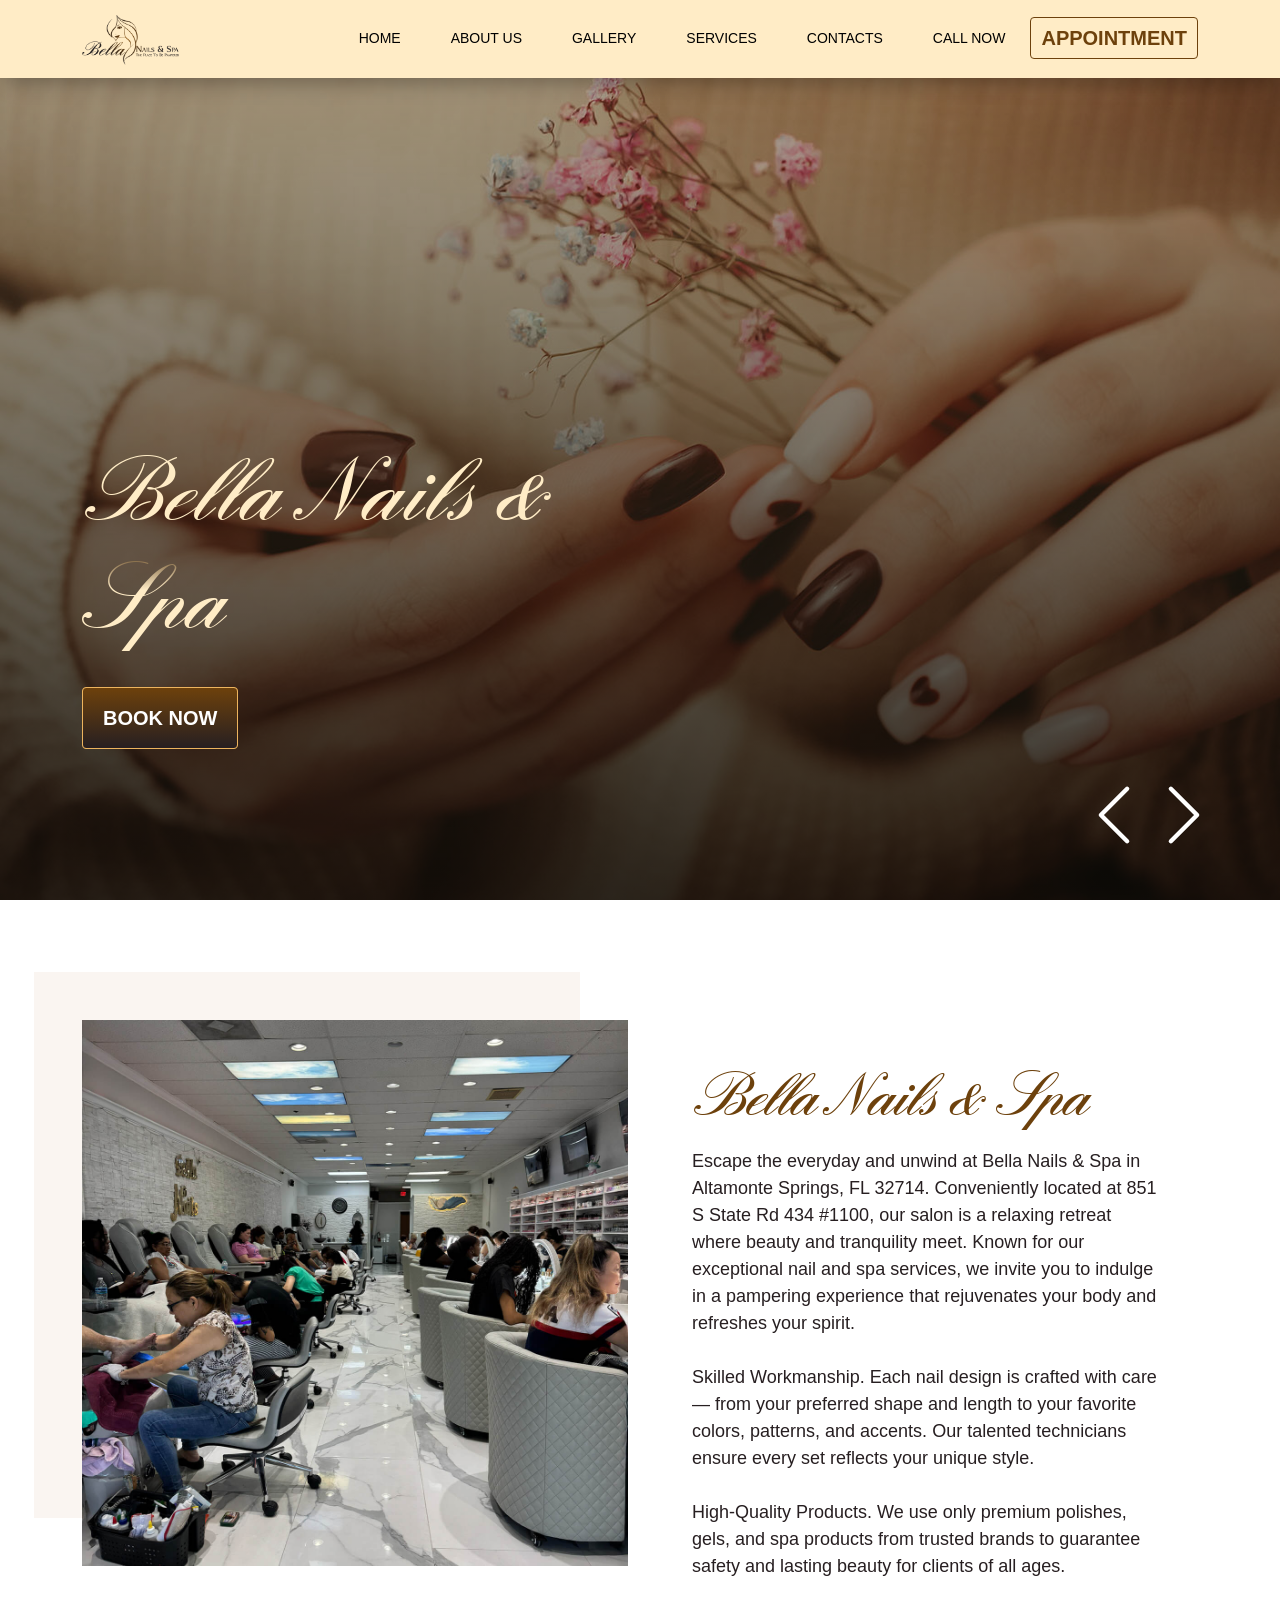
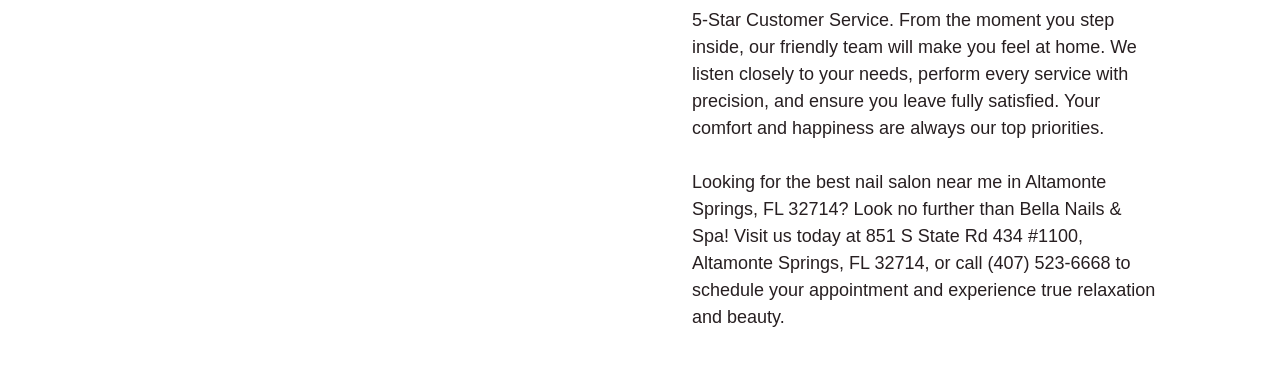
<file: index.html>
<html xmlns="http://www.w3.org/1999/xhtml" lang="en">

<head>
	<meta http-equiv="Content-Type" content="text/html; charset=utf-8" />
	<meta name="description" content="HTTrack is an easy-to-use website mirror utility. It allows you to download a World Wide website from the Internet to a local directory,building recursively all structures, getting html, images, and other files from the server to your computer. Links are rebuiltrelatively so that you can freely browse to the local site (works with any browser). You can mirror several sites together so that you can jump from one toanother. You can, also, update an existing mirror site, or resume an interrupted download. The robot is fully configurable, with an integrated help" />
	<meta name="keywords" content="httrack, HTTRACK, HTTrack, winhttrack, WINHTTRACK, WinHTTrack, offline browser, web mirror utility, aspirateur web, surf offline, web capture, www mirror utility, browse offline, local  site builder, website mirroring, aspirateur www, internet grabber, capture de site web, internet tool, hors connexion, unix, dos, windows 95, windows 98, solaris, ibm580, AIX 4.0, HTS, HTGet, web aspirator, web aspirateur, libre, GPL, GNU, free software" />
	<title>Local index - HTTrack Website Copier</title>
  <!-- Mirror and index made by HTTrack Website Copier/3.49-2 [XR&CO'2014] -->
	<style type="text/css">
	<!--

body {
	margin: 0;  padding: 0;  margin-bottom: 15px;  margin-top: 8px;
	background: #77b;
}
body, td {
	font: 14px "Trebuchet MS", Verdana, Arial, Helvetica, sans-serif;
	}

#subTitle {
	background: #000;  color: #fff;  padding: 4px;  font-weight: bold; 
	}

#siteNavigation a, #siteNavigation .current {
	font-weight: bold;  color: #448;
	}
#siteNavigation a:link    { text-decoration: none; }
#siteNavigation a:visited { text-decoration: none; }

#siteNavigation .current { background-color: #ccd; }

#siteNavigation a:hover   { text-decoration: none;  background-color: #fff;  color: #000; }
#siteNavigation a:active  { text-decoration: none;  background-color: #ccc; }


a:link    { text-decoration: underline;  color: #00f; }
a:visited { text-decoration: underline;  color: #000; }
a:hover   { text-decoration: underline;  color: #c00; }
a:active  { text-decoration: underline; }

#pageContent {
	clear: both;
	border-bottom: 6px solid #000;
	padding: 10px;  padding-top: 20px;
	line-height: 1.65em;
	background-image: url(backblue.gif);
	background-repeat: no-repeat;
	background-position: top right;
	}

#pageContent, #siteNavigation {
	background-color: #ccd;
	}


.imgLeft  { float: left;   margin-right: 10px;  margin-bottom: 10px; }
.imgRight { float: right;  margin-left: 10px;   margin-bottom: 10px; }

hr { height: 1px;  color: #000;  background-color: #000;  margin-bottom: 15px; }

h1 { margin: 0;  font-weight: bold;  font-size: 2em; }
h2 { margin: 0;  font-weight: bold;  font-size: 1.6em; }
h3 { margin: 0;  font-weight: bold;  font-size: 1.3em; }
h4 { margin: 0;  font-weight: bold;  font-size: 1.18em; }

.blak { background-color: #000; }
.hide { display: none; }
.tableWidth { min-width: 400px; }

.tblRegular       { border-collapse: collapse; }
.tblRegular td    { padding: 6px;  background-image: url(fade.gif);  border: 2px solid #99c; }
.tblHeaderColor, .tblHeaderColor td { background: #99c; }
.tblNoBorder td   { border: 0; }


// -->
</style>

</head>

<table width="76%" border="0" align="center" cellspacing="0" cellpadding="3" class="tableWidth">
	<tr>
	<td id="subTitle">HTTrack Website Copier - Open Source offline browser</td>
	</tr>
</table>
<table width="76%" border="0" align="center" cellspacing="0" cellpadding="0" class="tableWidth">
<tr class="blak">
<td>
	<table width="100%" border="0" align="center" cellspacing="1" cellpadding="0">
	<tr>
	<td colspan="6"> 
		<table width="100%" border="0" align="center" cellspacing="0" cellpadding="10">
		<tr> 
		<td id="pageContent"> 
<!-- ==================== End prologue ==================== -->

	<meta name="generator" content="HTTrack Website Copier/3.x">
	<TITLE>Local index - HTTrack</TITLE>
</HEAD>
<BODY>
<H1 ALIGN=Center>Index of locally available sites:</H1>
	<TABLE BORDER="0" WIDTH="100%" CELLSPACING="1" CELLPADDING="0">
		<TR>
			<TD BACKGROUND="fade.gif">
				&middot;
					<A HREF="bellanailsandspaaltamontesprings.com/index.html">
						Bella Nails & Spa | Top Nails Salon in Altamonte Springs, FL 32714
					</A>		
			</TD>
		</TR>
	</TABLE>
	<BR>
	<BR>
	<BR>
  	<H6 ALIGN="RIGHT">
	<I>Mirror and index made by HTTrack Website Copier [XR&amp;CO'2008]</I>
	</H6>
	<!-- Mirror and index made by HTTrack Website Copier/3.49-2 [XR&CO'2014] -->
	<!-- Thanks for using HTTrack Website Copier! -->
	<meta HTTP-EQUIV="Refresh" CONTENT="0; URL=bellanailsandspaaltamontesprings.com/index.html">


<!-- ==================== Start epilogue ==================== -->
		</td>
		</tr>
		</table>
	</td>
	</tr>
	</table>
</td>
</tr>
</table>

<table width="76%" border="0" align="center" valign="bottom" cellspacing="0" cellpadding="0">
	<tr>
	<td id="footer"><small>&copy; 2008 Xavier Roche & other contributors - Web Design: Leto Kauler.</small></td>
	</tr>
</table>

</body>

</html>
</file>
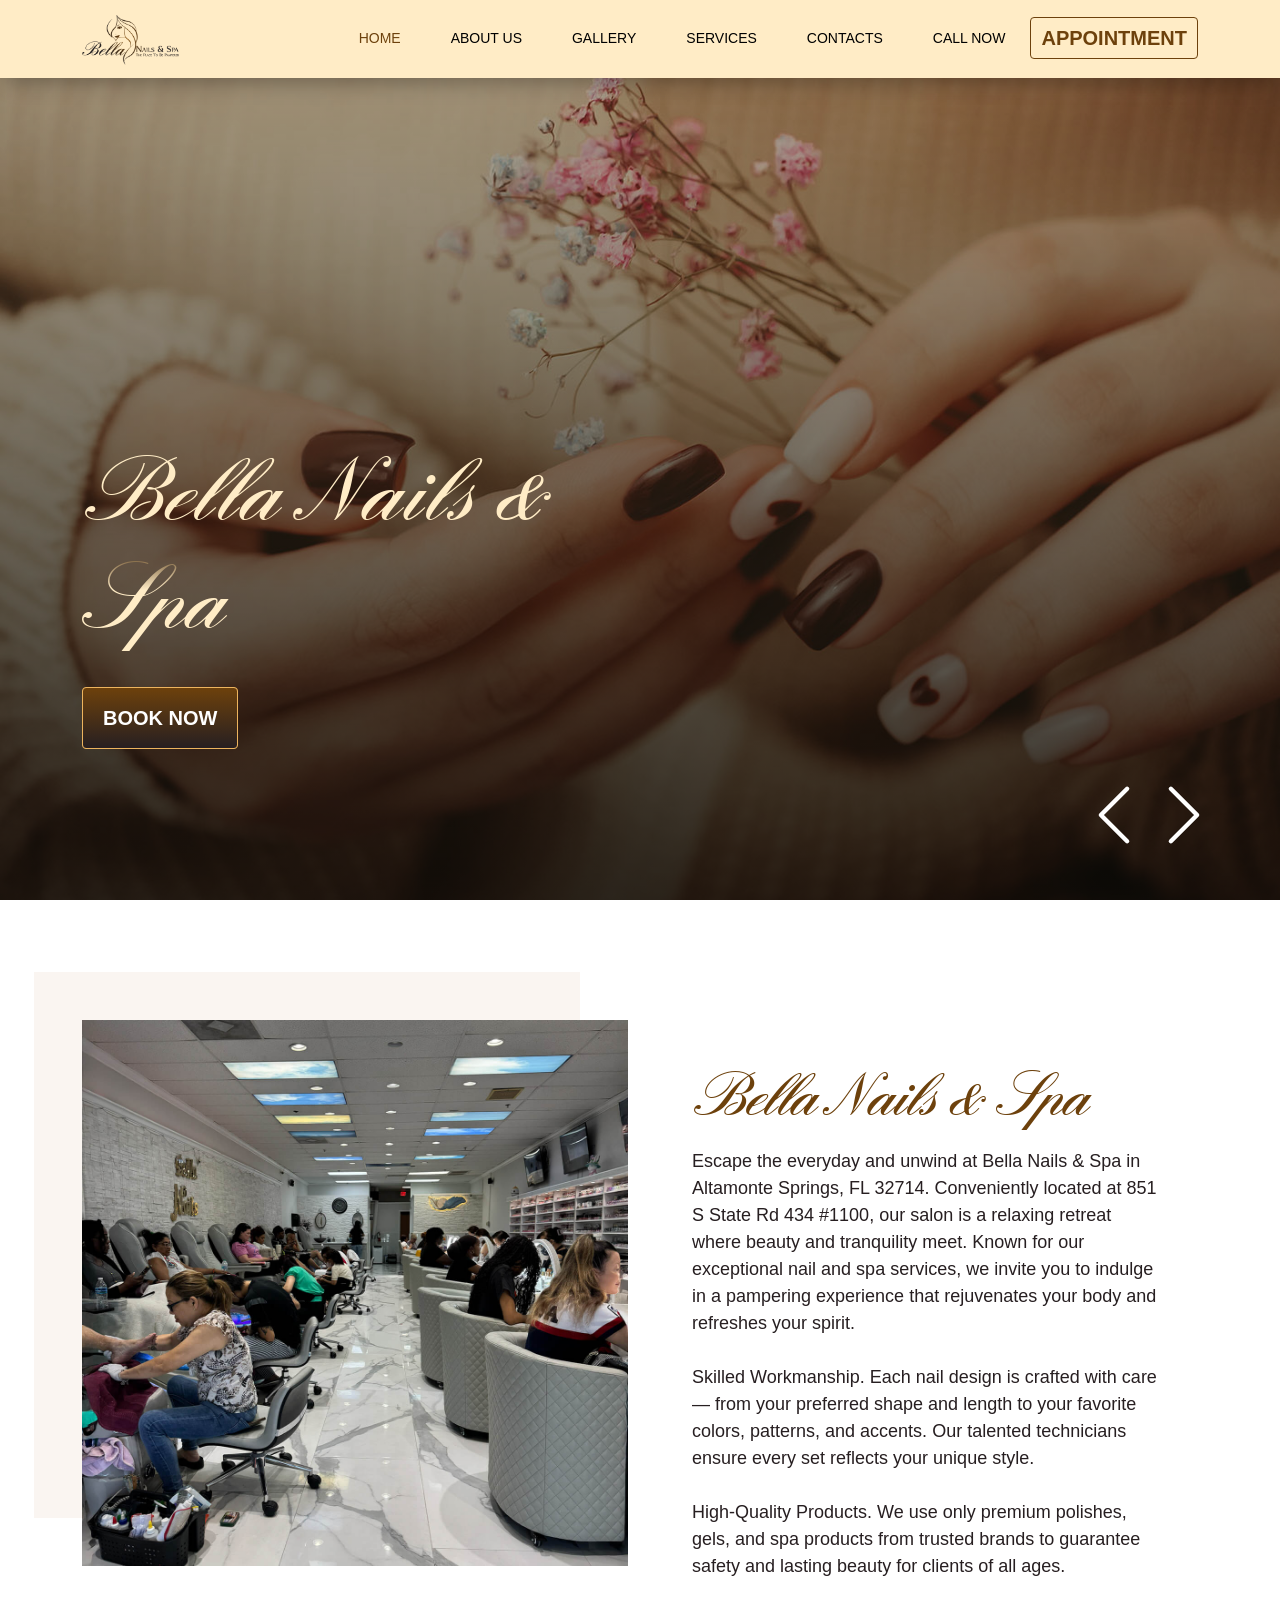
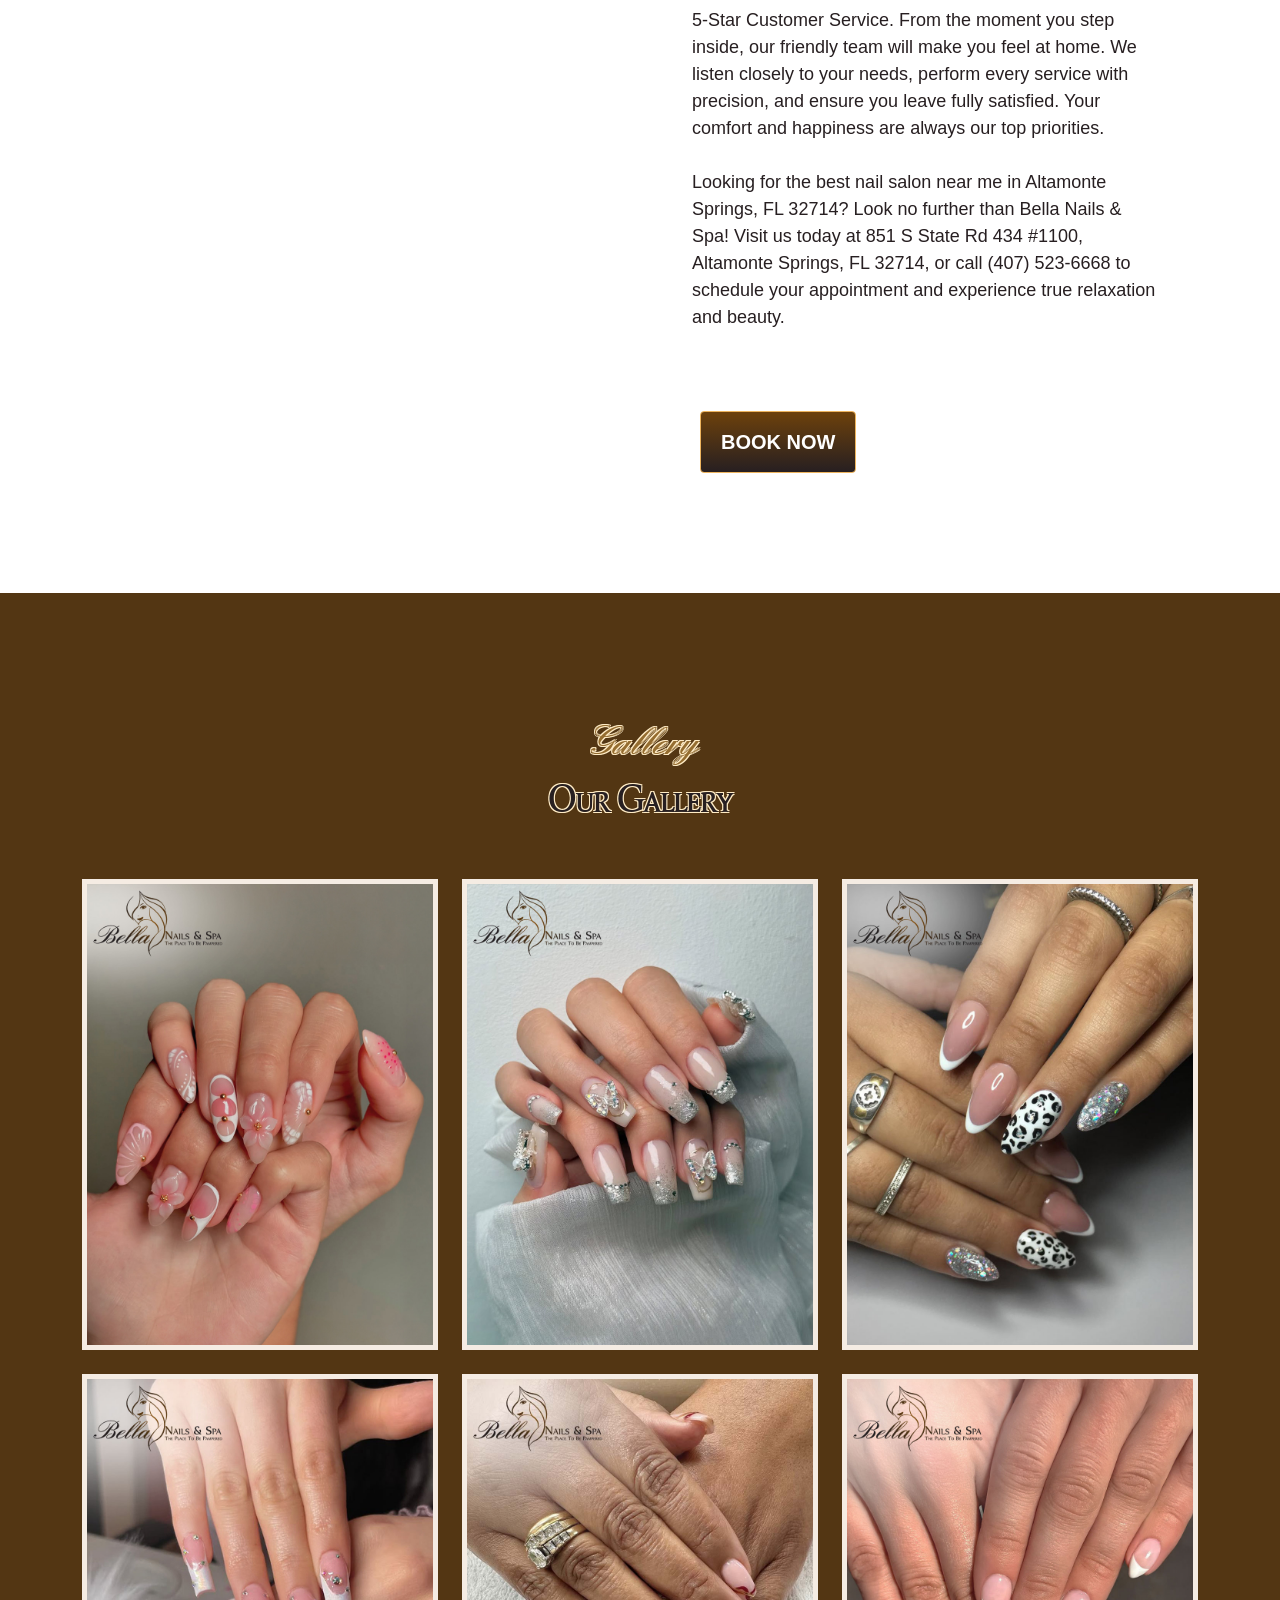
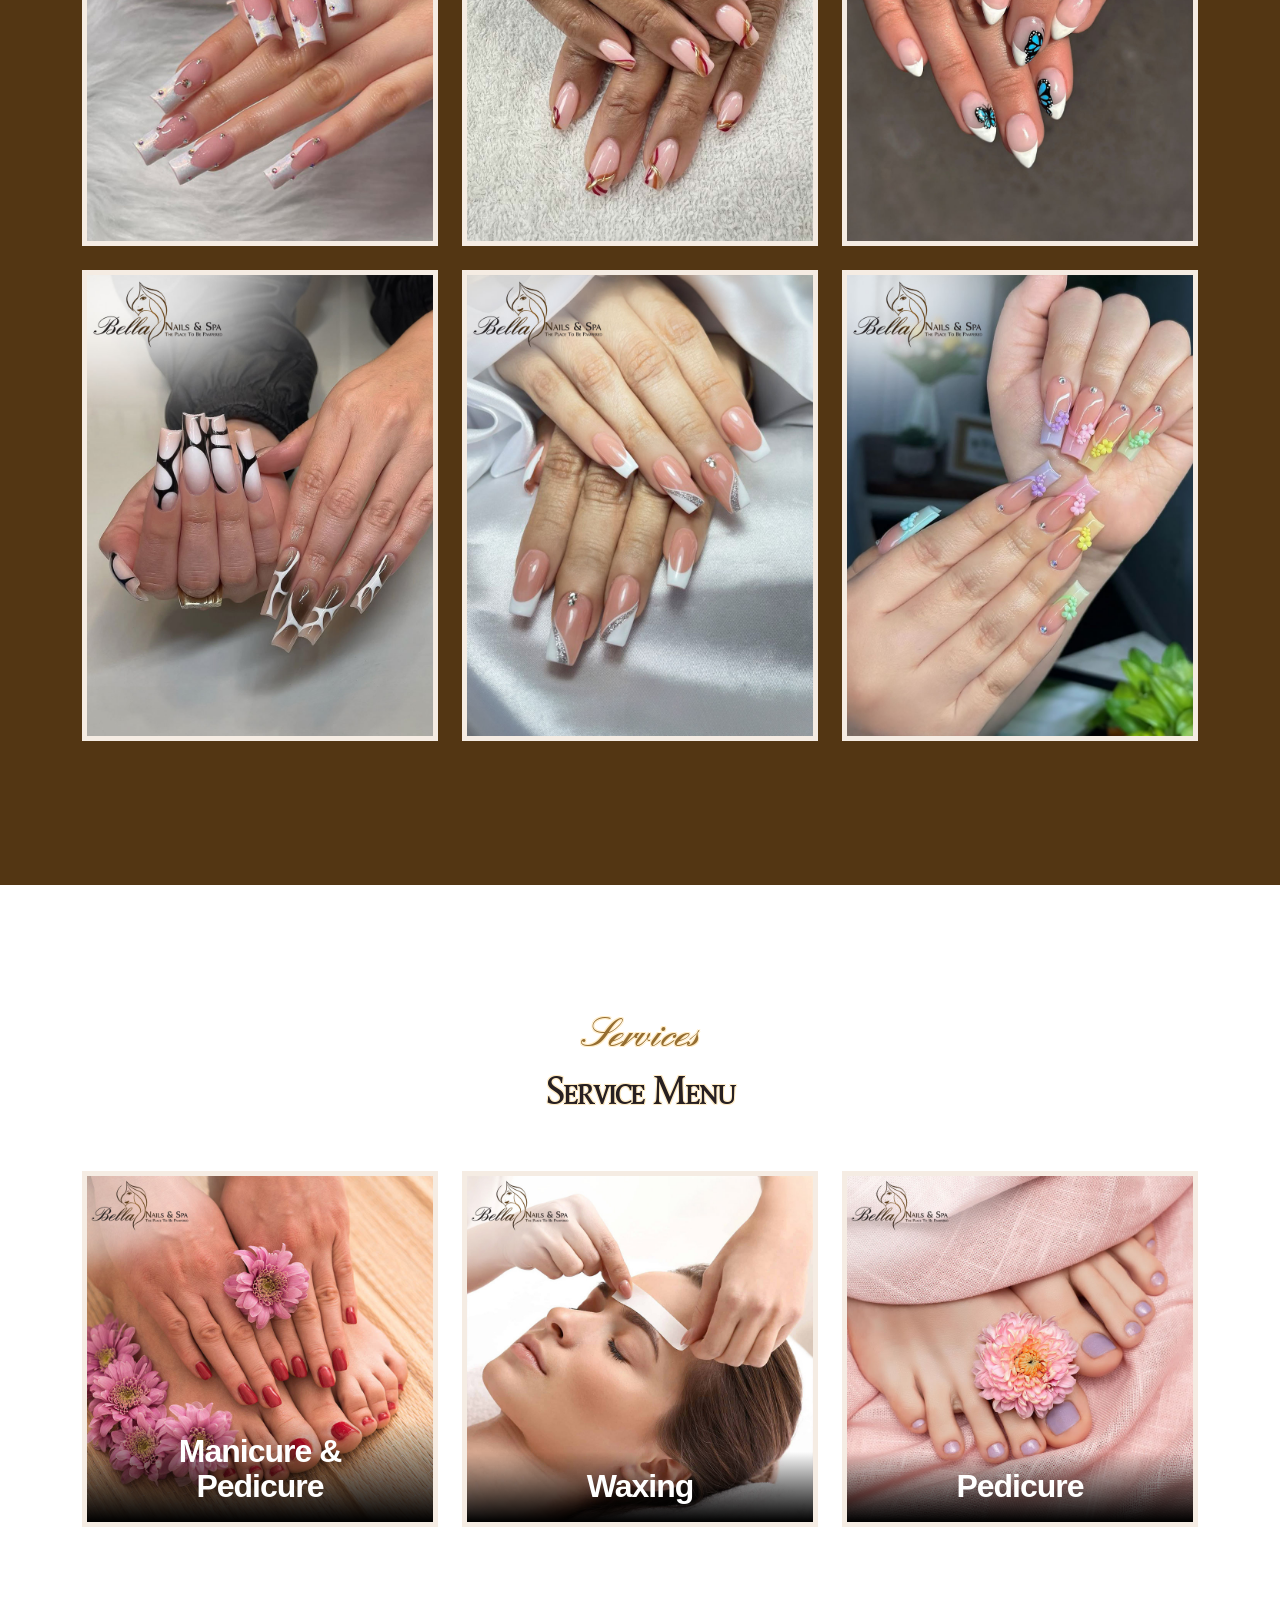
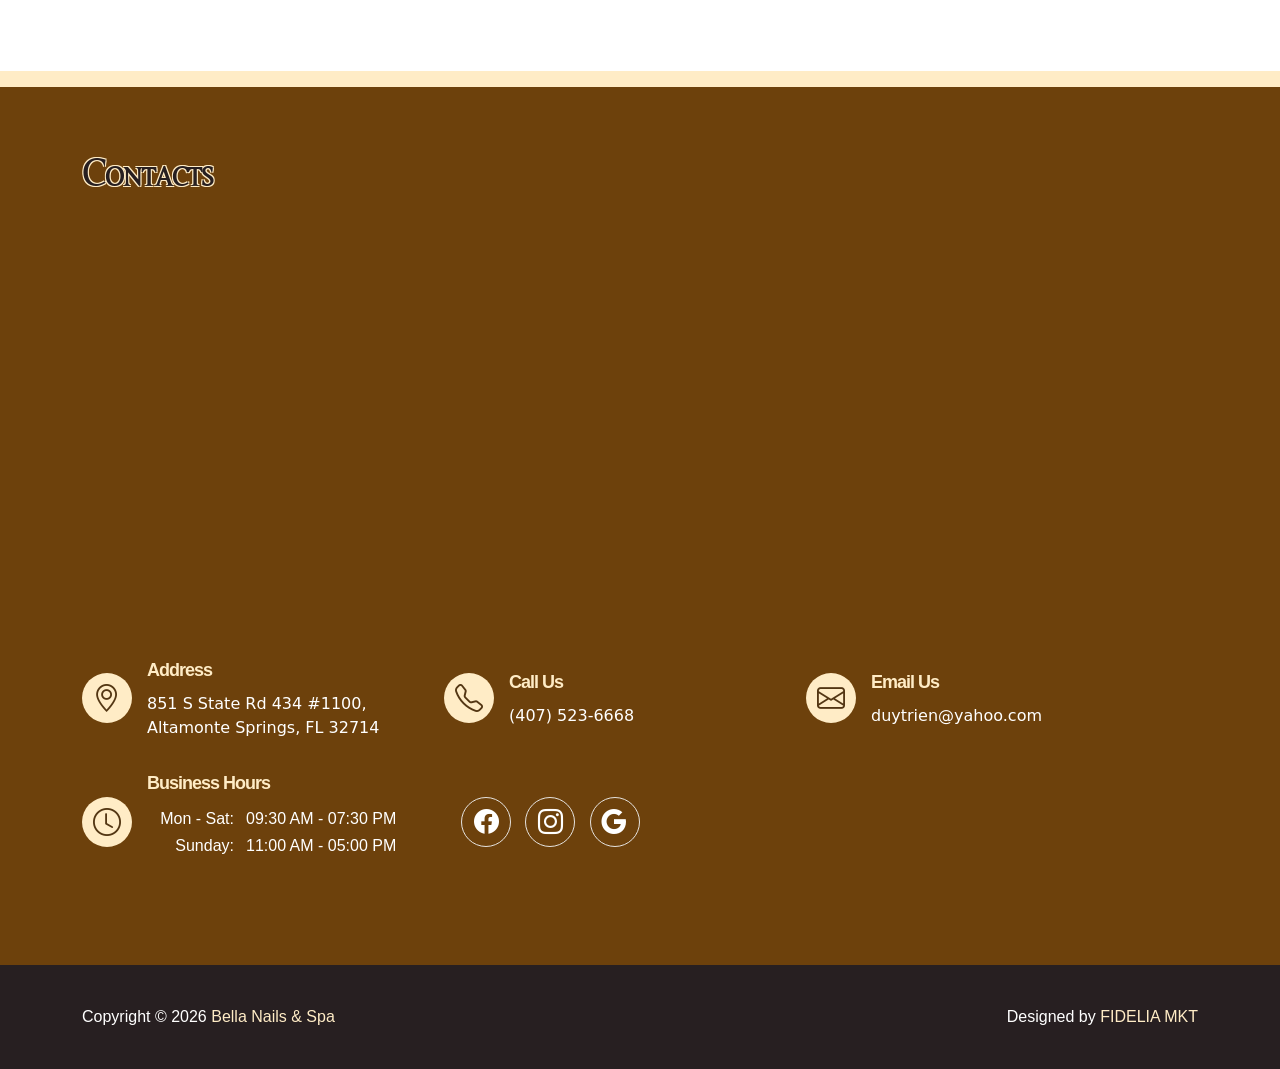
<file: bellanailsandspaaltamontesprings.com/index.html>
<!doctype html>
<html lang="en">


<!-- Mirrored from bellanailsandspaaltamontesprings.com/ by HTTrack Website Copier/3.x [XR&CO'2014], Tue, 10 Nov 2026 19:58:49 GMT -->
<head>
    <meta charset="utf-8">
    <meta name="viewport" content="width=device-width, initial-scale=1">

    <meta name="description"
        content="At Bella Nails & Spa, we take pride in delivering exceptional services and complete customer satisfaction. Our salon offers a wide variety of nail and spa treatments, allowing you to choose the services that best suit your needs. With affordable prices and top-quality care, you can relax and enjoy one — or several — of our luxurious services without hesitation.">
    <meta name="keyword"
        content="Bella Nails & Spa, Bella Nails & Spa in Altamonte Springs, FL  327143, nails salon near me, luxury nails, best nails color, nails spa, nails salon, nails bar, perfect nail, nails polish, gel polish, best nail color, nails spa near me, pedicure near me, nail bar near me">
    <meta name="author" content="Bella Nails & Spa | Top Nails Salon in Altamonte Springs, FL  327143">
    <title>Bella Nails & Spa | Top Nails Salon in Altamonte Springs, FL 32714</title>

    <link rel="icon" href="images/favicon.svg">
    <meta property="og:image" content="images/thumbnails.jpg">

    <!-- CSS FILES -->
    <!-- <link rel="preconnect" href="https://fonts.googleapis.com">

    <link rel="preconnect" href="https://fonts.gstatic.com" crossorigin>

    <link href="https://fonts.googleapis.com/css2?family=DM+Sans:wght@400;500;700&display=swap" rel="stylesheet"> -->

    <link href="css/bootstrap.min.css" rel="stylesheet">

    <link href="css/bootstrap-icons.css" rel="stylesheet">

    <!-- CSS -->
    <link href="css/magnific-popup.css" rel="stylesheet">
    <link href="css/tooplate-waso-strategy.css" rel="stylesheet">
    <link href="css/black-gold.css" rel="stylesheet">
    <!-- Fancybox -->
    <link href="css/fancybox.css" rel="stylesheet">

    <!-- <link rel="stylesheet" href="https://cdn.jsdelivr.net/npm/@fancyapps/ui@5.0/dist/fancybox/fancybox.css" /> -->
    <!-- <link href="https://cdn.jsdelivr.net/npm/bootstrap@5.1.3/dist/css/bootstrap.min.css" rel="stylesheet"> -->






    <style>
        .button-active {
            overflow: hidden;
            position: fixed;
            bottom: 30px;
            left: 20px;
            z-index: 99;
        }

        .button-active .gold-button {
            color: #fff;
            display: block;
            padding: 5px 20px;
            border-radius: 10px;
        }

        h2.modal-title {
            font-size: 36px;
            text-transform: capitalize;
        }

        .modal-header {
            background: var(--primary-color);
        }

        /* .modal.fade {
            top: -50px;
            overflow: hidden;
            opacity: 1;
            background: #00000000;
        } */

        .modal.fade .modal-dialog {
            -webkit-transform: translate(0, 15%);
            -ms-transform: translate(0, 15%);
            -o-transform: translate(0, 15%);
            transform: translate(0, 15%);
        }


        #modal1,
        #modal2,
        #modal3,
        #modal4 {
            top: -5rem;
            overflow: hidden;
        }
    </style>
    <!-- // CSS -->

<body id="section_1">

    <nav id="navigation-scroll" class="navbar navbar-expand-lg"> <!-- shadow-lg -->
        <div class="container">

            <a href="#" class="navbar-brand">
                <img class="img-logo" src="images/logo.png">
            </a>

            <button class="navbar-toggler" type="button" data-bs-toggle="collapse" data-bs-target="#navbarNav">

                <span class="navbar-toggler-icon"></span>
            </button>

            <div class="collapse navbar-collapse" id="navbarNav">
                <ul id="myNav" class="navbar-nav ms-auto">
                    <li class="nav-item">
                        <a class="nav-link click-scroll" href="#section_1"><small class="small-title"></small> Home</a>
                    </li>

                    <li class="nav-item">
                        <a class="nav-link click-scroll" href="#section_2"><small class="small-title"></small> About
                            Us</a>
                    </li>

                    <li class="nav-item">
                        <a class="nav-link click-scroll" href="#section_3"><small class="small-title"></small>
                            Gallery</a>
                    </li>


                    <li class="nav-item">
                        <a class="nav-link click-scroll" href="#section_4"><small class="small-title"></small>
                            Services</a>
                    </li>



                    <li class="nav-item">
                        <a class="nav-link click-scroll" href="#section_6"><small class="small-title"></small>
                            Contacts</a>
                    </li>
                    <li class="nav-item">
                        <a class="nav-link" href="tel:+1(407) 523-6668" target="_blank"><small
                                class="small-title"></small>
                            Call Now</a>
                    </li>

                    <li class="nav-item py-1">
                        <a id="myNavB" class="custom-btn btn custom-bg-primary gold-button border"
                            href="https://www.lldtek.org/salon/appt/Umt4Zk1URTNNems9">Appointment</a>
                    </li>
                </ul>
                <div>
                </div>
    </nav>

    <!-- <nav id="navigation-scroll" class="navbar navbar-expand-lg">
        <div class="container">

            <a href="#" class="navbar-brand">
                <img class="img-logo" src="images/logo.png">
            </a>

            <button class="navbar-toggler" type="button" data-bs-toggle="collapse" data-bs-target="#navbarNav"
                aria-controls="navbarNav" aria-expanded="false" aria-label="Toggle navigation">
                <span class="navbar-toggler-icon"></span>
            </button>

            <div class="collapse navbar-collapse" id="navbarNav">
                <ul id="myNav" class="navbar-nav ms-auto">
                    <li class="nav-item">
                        <a class="nav-link click-scroll" href="#section_1"><small class="small-title"></small> Home</a>
                    </li>

                    <li class="nav-item">
                        <a class="nav-link click-scroll" href="#section_2"><small class="small-title"></small> About
                            Us</a>
                    </li>

                    <li class="nav-item">
                        <a class="nav-link click-scroll" href="#section_3"><small class="small-title"></small>
                            Gallery</a>
                    </li>


                    <li class="nav-item">
                        <a class="nav-link click-scroll" href="#section_4"><small class="small-title"></small>
                            Services</a>
                    </li>



                    <li class="nav-item">
                        <a class="nav-link click-scroll" href="#section_6"><small class="small-title"></small>
                            Contacts</a>
                    </li>


                    <li class="nav-item py-1" style="display: flex; align-items: center;">
                        <a id="myNavB" class="custom-btn btn custom-bg-primary gold-button border"
                            href="tel:+1(407) 523-6668" target="_blank">(407) 523-6668</a>
                    </li>
                </ul>
            <div>
         </div>
    </nav> -->

    <main class="main-content">

        <section class="hero">
            <div class="container-fluid h-100">
                <div class="row h-100">

                    <div id="carouselExampleCaptions" class="carousel carousel-fade hero-carousel slide"
                        data-bs-ride="carousel">
                        <div class="carousel-inner">
                            <div class="carousel-item active">
                                <div class="container position-relative h-100">
                                    <div class="carousel-caption d-flex flex-column justify-content-center">
                                        <small class="small-title"></small>
                                        <h1 class="font-sig text-yellow">Bella Nails & Spa</h1>
                                        <div class="d-flex align-items-center mt-4">
                                            <a class="custom-btn btn custom-link gold-button font-sig"
                                                href="https://www.lldtek.org/salon/appt/Umt4Zk1URTNNems9"
                                                target="_blank">Book
                                                Now</a>
                                        </div>

                                    </div>
                                </div>

                                <div class="carousel-image-wrap"><!-- class="carousel-image-wrap" -->
                                    <img src="images/banner-01.jpg" class="img-fluid carousel-image"
                                        alt="Bella Nails & Spa">
                                    <!-- class="img-fluid carousel-image" -->
                                    <div class="overlay"></div>

                                </div>
                            </div>
                            <div class="carousel-item">
                                <div class="container position-relative h-100">
                                    <div class="carousel-caption d-flex flex-column justify-content-center">
                                        <small class="small-title"></small>
                                        <h1 class="font-sig text-yellow">Bella Nails & Spa</h1>
                                        <div class="d-flex align-items-center mt-4">
                                            <a class="custom-btn btn custom-link gold-button font-sig"
                                                href="https://www.lldtek.org/salon/appt/Umt4Zk1URTNNems9"
                                                target="_blank">Book
                                                Now</a>
                                        </div>

                                    </div>
                                </div>

                                <div class="carousel-image-wrap"><!-- class="carousel-image-wrap" -->
                                    <img src="images/banner-02.jpg" class="img-fluid carousel-image"
                                        alt="Bella Nails & Spa">
                                    <!-- class="img-fluid carousel-image" -->
                                    <div class="overlay"></div>

                                </div>
                            </div>
                            <div class="carousel-item">
                                <div class="container position-relative h-100">
                                    <div class="carousel-caption d-flex flex-column justify-content-center">
                                        <small class="small-title"></small>
                                        <h1 class="font-sig text-yellow">Bella Nails & Spa</h1>
                                        <div class="d-flex align-items-center mt-4">
                                            <a class="custom-btn btn custom-link gold-button font-sig"
                                                href="https://www.lldtek.org/salon/appt/Umt4Zk1URTNNems9"
                                                target="_blank">Book
                                                Now</a>
                                        </div>

                                    </div>
                                </div>

                                <div class="carousel-image-wrap"><!-- class="carousel-image-wrap" -->
                                    <img src="images/banner-03.jpg" class="img-fluid carousel-image"
                                        alt="Bella Nails & Spa">
                                    <!-- class="img-fluid carousel-image" -->
                                    <div class="overlay"></div>

                                </div>
                            </div>

                            <button class="carousel-control-prev" type="button"
                                data-bs-target="#carouselExampleCaptions" data-bs-slide="prev">
                                <span class="carousel-control-prev-icon" aria-hidden="true"></span>
                                <span class="visually-hidden">Previous</span>
                            </button>

                            <button class="carousel-control-next" type="button"
                                data-bs-target="#carouselExampleCaptions" data-bs-slide="next">
                                <span class="carousel-control-next-icon" aria-hidden="true"></span>
                                <span class="visually-hidden">Next</span>
                            </button>
                        </div>
                    </div>

                </div>
            </div>
        </section>


        <section class="about section-padding" id="section_2">
            <div class="container">
                <div class="row">

                    <div class="col-lg-6 col-12 mb-5 mb-lg-0">
                        <div class="about-image-wrap ">
                            <img src="images/about.jpg" class="img-fluid about-image" alt="Bella Nails & Spa">
                        </div>
                    </div>

                    <div class="col-lg-6 col-12 d-flex flex-column">
                        <div class="about-thumb">

                            <div class="about-info">
                                <!-- <small class="small-title">About</small> -->

                                <h2 class="mb-3 text-yellow gold-text font-sig">Bella Nails & Spa</h2>

                                <!-- <h5 class="mb-3 text-white text-g font-sig">Top nail in <span>Lakewood, Colorado 80226</span></h5> -->

                                <p class="text-grey text-gr font-signature text-align-justify">
                                    Escape the everyday and unwind at Bella Nails & Spa in Altamonte Springs, FL 32714.
                                    Conveniently located at 851 S State Rd 434 #1100, our salon is a relaxing retreat
                                    where beauty and tranquility meet. Known for our exceptional nail and spa services,
                                    we invite you to indulge in a pampering experience that rejuvenates your body and
                                    refreshes your spirit.<br /><br />

                                    Skilled Workmanship. Each nail design is crafted with care — from your preferred
                                    shape and length to your favorite colors, patterns, and accents. Our talented
                                    technicians ensure every set reflects your unique style.<br /><br />

                                    High-Quality Products. We use only premium polishes, gels, and spa products from
                                    trusted brands to guarantee safety and lasting beauty for clients of all
                                    ages.<br /><br />

                                    5-Star Customer Service. From the moment you step inside, our friendly team will
                                    make you feel at home. We listen closely to your needs, perform every service with
                                    precision, and ensure you leave fully satisfied. Your comfort and happiness are
                                    always our top priorities.<br /><br />

                                    Looking for the best nail salon near me in Altamonte Springs, FL 32714? Look no
                                    further than Bella Nails & Spa! Visit us today at 851 S State Rd 434 #1100,
                                    Altamonte Springs, FL 32714, or call (407) 523-6668 to schedule your appointment and
                                    experience true relaxation and beauty.

                                </p>


                            </div>
                        </div>

                        <div class="row h-100">
                            <div class="col-lg-6 col-6">
                                <div class="about-info ps-3 ps-lg-5">
                                    <a class="custom-btn btn custom-bg-primary gold-button font-sig" h
                                        href="https://www.lldtek.org/salon/appt/Umt4Zk1URTNNems9" target="_blank">Book
                                        Now</a>
                                </div>

                            </div>
                        </div>
                    </div>

                </div>
            </div>
        </section>

        <section class="projects section-padding pb-0" id="section_3">
            <div class="container">
                <div class="row">
                    <div class="col-lg-10 col-12 text-center mx-auto mb-5">
                        <small class="small-title small">Gallery</small>
                        <h2 class="big-title font-sig">Our Gallery</h2>
                    </div>
                    <div class="col-lg-4 col-md-6 col-12">
                        <div class="projects-thumb projects-thumb-small">
                            <a>
                                <div class="single-new-arrival-bg-overlay" data-src="images/gallery-01.jpg"
                                    data-fancybox="gallery" data-caption="" data-title="The Ritzs Nails Spa">
                                    <img src="images/gallery-01.jpg" class="img-fluid projects-image"
                                        alt="Bella Nails & Spa">
                                </div>

                            </a>
                        </div>
                    </div>
                    <div class="col-lg-4 col-md-6 col-12">
                        <div class="projects-thumb projects-thumb-small">
                            <a>
                                <div class="single-new-arrival-bg-overlay" data-src="images/gallery-02.jpg"
                                    data-fancybox="gallery" data-caption="" data-title="The Ritzs Nails Spa">
                                    <img src="images/gallery-02.jpg" class="img-fluid projects-image"
                                        alt="Bella Nails & Spa">
                                </div>
                            </a>
                        </div>
                    </div>
                    <div class="col-lg-4 col-md-6 col-12">
                        <div class="projects-thumb projects-thumb-small">
                            <a>
                                <div class="single-new-arrival-bg-overlay" data-src="images/gallery-03.jpg"
                                    data-fancybox="gallery" data-caption="" data-title="The Ritzs Nails Spa">
                                    <img src="images/gallery-03.jpg" class="img-fluid projects-image"
                                        alt="Bella Nails & Spa">
                                </div>
                            </a>
                        </div>
                    </div>
                    <div class="col-lg-4 col-md-6 col-12">
                        <div class="projects-thumb projects-thumb-small">
                            <a>
                                <div class="single-new-arrival-bg-overlay" data-src="images/gallery-04.jpg"
                                    data-fancybox="gallery" data-caption="" data-title="The Ritzs Nails Spa">
                                    <img src="images/gallery-04.jpg" class="img-fluid projects-image"
                                        alt="Bella Nails & Spa">
                                </div>
                            </a>
                        </div>
                    </div>
                    <div class="col-lg-4 col-md-6 col-12">
                        <div class="projects-thumb projects-thumb-small">
                            <a>
                                <div class="single-new-arrival-bg-overlay" data-src="images/gallery-05.jpg"
                                    data-fancybox="gallery" data-caption="" data-title="The Ritzs Nails Spa">
                                    <img src="images/gallery-05.jpg" class="img-fluid projects-image"
                                        alt="Bella Nails & Spa">
                                </div>
                            </a>
                        </div>
                    </div>
                    <div class="col-lg-4 col-md-6 col-12">
                        <div class="projects-thumb projects-thumb-small">
                            <a>
                                <div class="single-new-arrival-bg-overlay" data-src="images/gallery-06.jpg"
                                    data-fancybox="gallery" data-caption="" data-title="The Ritzs Nails Spa">
                                    <img src="images/gallery-06.jpg" class="img-fluid projects-image"
                                        alt="Bella Nails & Spa">
                                </div>
                            </a>
                        </div>
                    </div>
                    <div class="col-lg-4 col-md-6 col-12">
                        <div class="projects-thumb projects-thumb-small">
                            <a>
                                <div class="single-new-arrival-bg-overlay" data-src="images/gallery-07.jpg"
                                    data-fancybox="gallery" data-caption="" data-title="The Ritzs Nails Spa">
                                    <img src="images/gallery-07.jpg" class="img-fluid projects-image"
                                        alt="Bella Nails & Spa">
                                </div>
                            </a>
                        </div>
                    </div>
                    <div class="col-lg-4 col-md-6 col-12">
                        <div class="projects-thumb projects-thumb-small">
                            <a>
                                <div class="single-new-arrival-bg-overlay" data-src="images/gallery-08.jpg"
                                    data-fancybox="gallery" data-caption="" data-title="The Ritzs Nails Spa">
                                    <img src="images/gallery-08.jpg" class="img-fluid projects-image"
                                        alt="Bella Nails & Spa">
                                </div>
                            </a>
                        </div>
                    </div>
                    <div class="col-lg-4 col-md-6 col-12">
                        <div class="projects-thumb projects-thumb-small">
                            <a>
                                <div class="single-new-arrival-bg-overlay" data-src="images/gallery-09.jpg"
                                    data-fancybox="gallery" data-caption="" data-title="The Ritzs Nails Spa">
                                    <img src="images/gallery-09.jpg" class="img-fluid projects-image"
                                        alt="Bella Nails & Spa">
                                </div>
                            </a>
                        </div>
                    </div>
                </div>
            </div>
        </section>

        <section class="services section-padding" id="section_4">
            <div class="container">
                <div class="row" style="display: flex;justify-content: center;">

                    <div class="col-lg-10 col-12 text-center mx-auto mb-5">
                        <small class="small-title small">Services</small>
                        <h2 class="big-title font-sig">Service Menu</h2>
                    </div>



                    <!-- MANICURE & PEDICURE -->
                    <div class="col-lg-4 col-md-6 col-12">
                        <div class="projects-thumb projects-thumb-01 projects-thumb-small">
                            <a href="#" class="custom-btn service btn" data-bs-toggle="modal"
                                data-bs-target="#mani-pedi">
                                <img src="images/ser-mani-pedi.jpg" class="img-fluid projects-image"
                                    alt="Bella Nails & Spa">

                                <div class="projects-info">
                                    <div class="projects-title-wrap">
                                        <h4 class="projects-title font-sig">Manicure & Pedicure</h4>
                                    </div>
                                </div>
                            </a>
                        </div>

                        <!-- Modal -->
                        <div class="modal fade" id="mani-pedi" data-bs-backdrop="static" data-bs-keyboard="true"
                            tabindex="-1" aria-labelledby="mani-pedi" aria-hidden="true">
                            <div class="modal-dialog">
                                <div class="modal-content">
                                    <div class="modal-header">
                                        <h5 class="modal-title" id="mani-pedi">MANICURE & PEDICURE</h5>
                                        <button type="button" class="btn-close" data-bs-dismiss="modal"
                                            aria-label="Close"></button>
                                    </div>
                                    <div class="modal-body sig-bg">
                                        <div>

                                            <div class="py-2 border-bottom">
                                                <div class="row w-100">
                                                    <div class="col-9 text-left ">Basic Mani+ Pedi combo</div>

                                                    <div class="col-3 color-price">$45</div>
                                                </div>
                                                <div class="row w-100 ">
                                                </div>
                                            </div>


                                            <div class="py-2 border-bottom">
                                                <div class="row w-100">
                                                    <div class="col-12 text-left ">Manicure</div>

                                                </div>
                                                <div class="row w-100 ">

                                                    <div class="col-12 description">
                                                    </div>

                                                    <div class="col-9 description">Regular</div>
                                                    <div class="col-3 color-price">$20</div>
                                                    <div class="col-9 description">Gel</div>
                                                    <div class="col-3 color-price">$35</div>


                                                </div>
                                            </div>

                                            <div class="py-2 border-bottom">
                                                <div class="row w-100">
                                                    <div class="col-12 text-left ">Pedicure</div>

                                                </div>
                                                <div class="row w-100 ">

                                                    <div class="col-12 description">
                                                    </div>
                                                    <div class="col-9 description">Gel Polish</div>
                                                    <div class="col-3 color-price">$15 extra</div>

                                                    <div class="col-9 description">Regular</div>
                                                    <div class="col-3 color-price">$30</div>
                                                    <div class="col-9 description">Lavender/Sweet Honey</div>
                                                    <div class="col-3 color-price">$40</div>
                                                    <div class="col-9 description">River Rock</div>
                                                    <div class="col-3 color-price">$50</div>
                                                    <div class="col-9 description">Green Tea</div>
                                                    <div class="col-3 color-price">$65</div>


                                                </div>
                                            </div>
                                            <div class="py-2 border-bottom">
                                                <div class="row w-100">
                                                    <div class="col-12 text-left ">Nail Enhancemnent</div>

                                                </div>
                                                <div class="row w-100 ">

                                                    <div class="col-12 description">
                                                    </div>

                                                    <div class="col-9 description"><span
                                                            style="color: #432603;">Acrylic</span></div>
                                                    <div class="col-9 description">Fill-in (Regular)</div>
                                                    <div class="col-3 color-price">$25</div>
                                                    <div class="col-9 description">Full Set (Regular)</div>
                                                    <div class="col-3 color-price">$30</div>

                                                    <div class="col-9 description">Overlay (Regular)</div>
                                                    <div class="col-3 color-price">$30</div>
                                                    <div class="col-9 description">Gel Fill-in</div>
                                                    <div class="col-3 color-price">$38+</div>
                                                    <div class="col-9 description">French tip</div>
                                                    <div class="col-3 color-price">$40+</div>
                                                    <div class="col-9 description">Fill Pink and White </div>
                                                    <div class="col-3 color-price">$40+</div>
                                                    <div class="col-9 description">Natural Nails</div>
                                                    <div class="col-3 color-price">$40+</div>
                                                    <div class="col-9 description"> Full Set (Tip)</div>
                                                    <div class="col-3 color-price">$45+</div>
                                                    <div class="col-9 description">Ombre Fill-in</div>
                                                    <div class="col-3 color-price">$45</div>
                                                    <div class="col-9 description">Gel Full Set</div>
                                                    <div class="col-3 color-price">$45+</div>
                                                    <div class="col-9 description">Pink and White Acrylic Full Set
                                                    </div>
                                                    <div class="col-3 color-price">$50+</div>
                                                    <div class="col-9 description">Ombre Full Set</div>
                                                    <div class="col-3 color-price">$55</div>





                                                    <div class="col-9 description"><span
                                                            style="color: #432603;">Dipping</span> </div>

                                                    <div class="col-9 description">Natural Nails</div>
                                                    <div class="col-3 color-price">$40+</div>
                                                    <div class="col-9 description">Full Set (Tip)</div>
                                                    <div class="col-3 color-price">$45+</div>


                                                </div>
                                            </div>
                                            <div class="py-2 border-bottom">
                                                <div class="row w-100">
                                                    <div class="col-12 text-left ">Kid's Services</div>

                                                </div>
                                                <div class="row w-100 ">

                                                    <div class="col-12 description">
                                                        (For children who are under 12 years old)
                                                    </div>
                                                    <div class="col-9 description">Design</div>
                                                    <div class="col-3 color-price">$5+</div>
                                                    <div class="col-9 description">Regular Polish Change On Hands</div>
                                                    <div class="col-3 color-price">$7</div>

                                                    <div class="col-9 description">Regular Polish Change On Feet</div>
                                                    <div class="col-3 color-price">$7</div>
                                                    <div class="col-9 description">Gel Polish Change On Feet</div>
                                                    <div class="col-3 color-price">$15</div>
                                                    <div class="col-9 description">Regular Manicure</div>
                                                    <div class="col-3 color-price">$15</div>
                                                    <div class="col-9 description">Regular Pedicure</div>
                                                    <div class="col-3 color-price">$25</div>
                                                    <div class="col-9 description">Gel Polish Change On Hands</div>
                                                    <div class="col-3 color-price">$20</div>

                                                    <div class="col-9 description">Gel Manicure</div>
                                                    <div class="col-3 color-price">$30</div>
                                                    <div class="col-9 description">Manicure And Pedicure</div>
                                                    <div class="col-3 color-price">$35</div>



                                                    <div class="col-9 description">Gel Pedicure</div>
                                                    <div class="col-3 color-price">$35</div>






                                                </div>
                                            </div>
                                            <div class="py-2 border-bottom">
                                                <div class="row w-100">
                                                    <div class="col-12 text-left ">Additional Services</div>

                                                </div>
                                                <div class="row w-100 ">

                                                    <div class="col-12 description">
                                                    </div>
                                                    <div class="col-9 description">Nail Repair</div>
                                                    <div class="col-3 color-price">$5+</div>
                                                    <div class="col-9 description">Nail Design</div>
                                                    <div class="col-3 color-price">$5+</div>

                                                    <div class="col-9 description">Shape Change</div>
                                                    <div class="col-3 color-price">$5+</div>
                                                    <div class="col-9 description">Extra Length</div>
                                                    <div class="col-3 color-price">$5+</div>
                                                    <div class="col-9 description">French Tip</div>
                                                    <div class="col-3 color-price">$5</div>
                                                    <div class="col-9 description">Gel Polish Take Off</div>
                                                    <div class="col-3 color-price">$8</div>
                                                    <div class="col-9 description">Regular Polish On Hands/Feet</div>
                                                    <div class="col-3 color-price">$10</div>
                                                    <div class="col-9 description">Acrylic Toe</div>
                                                    <div class="col-3 color-price">$10</div>
                                                    <div class="col-9 description">Paraffin Wax</div>
                                                    <div class="col-3 color-price">$10</div>



                                                    <div class="col-9 description">Acrylic Take Off</div>
                                                    <div class="col-3 color-price">$15</div>




                                                    <div class="col-9 description">Chromex</div>
                                                    <div class="col-3 color-price">$15</div>
                                                    <div class="col-9 description">Gel Polish</div>
                                                    <div class="col-3 color-price">$15 extra</div>
                                                    <div class="col-9 description">Gel Polish Change On Hands</div>
                                                    <div class="col-3 color-price">$25+</div>
                                                    <div class="col-9 description">Gel Polish Change On Feet</div>
                                                    <div class="col-3 color-price">$25+</div>



                                                </div>
                                            </div>


                                        </div>


                                    </div>
                                    <div class="modal-footer">
                                        <button type="button" class="btn btn-secondary"
                                            data-bs-dismiss="modal">Close</button>
                                    </div>
                                </div>
                            </div>
                        </div>
                    </div>
                    <!-- MANICURE & PEDICURE -->

                    <!-- WAXING -->
                    <div class="col-lg-4 col-md-6 col-12">
                        <div class="projects-thumb projects-thumb-01 projects-thumb-small">
                            <a href="#" class="custom-btn service btn" data-bs-toggle="modal" data-bs-target="#wax">
                                <img src="images/ser-wax.jpg" class="img-fluid projects-image" alt="Bella Nails & Spa">

                                <div class="projects-info">
                                    <div class="projects-title-wrap">
                                        <h4 class="projects-title font-sig">Waxing</h4>
                                    </div>
                                </div>
                            </a>
                        </div>

                        <!-- Modal -->
                        <div class="modal fade" id="wax" data-bs-backdrop="static" data-bs-keyboard="true" tabindex="-1"
                            aria-labelledby="wax" aria-hidden="true">
                            <div class="modal-dialog">
                                <div class="modal-content">
                                    <div class="modal-header">
                                        <h5 class="modal-title" id="wax">Waxing</h5>
                                        <button type="button" class="btn-close" data-bs-dismiss="modal"
                                            aria-label="Close"></button>
                                    </div>
                                    <div class="modal-body sig-bg">
                                        <div>
                                            <div class="py-2 border-bottom">
                                                <div class="row w-100">
                                                    <div class="col-9 text-left ">Lips</div>

                                                    <div class="col-3 color-price">$7+</div>
                                                </div>
                                                <div class="row w-100 ">
                                                    <div class="col-12 description">
                                                    </div>
                                                </div>
                                            </div>

                                            <div class="py-2 border-bottom">
                                                <div class="row w-100">
                                                    <div class="col-9 text-left ">Chin</div>

                                                    <div class="col-3 color-price">$7+</div>
                                                </div>
                                                <div class="row w-100 ">
                                                    <div class="col-12 description">
                                                    </div>
                                                </div>
                                            </div>
                                            <div class="py-2 border-bottom">
                                                <div class="row w-100">
                                                    <div class="col-9 text-left ">Eyebrows</div>

                                                    <div class="col-3 color-price">$10</div>
                                                </div>
                                                <div class="row w-100 ">
                                                    <div class="col-12 description">
                                                    </div>
                                                </div>
                                            </div>


                                            <div class="py-2 border-bottom">
                                                <div class="row w-100">
                                                    <div class="col-9 text-left ">Under Arms</div>

                                                    <div class="col-3 color-price">$25 </div>
                                                </div>
                                                <div class="row w-100 ">
                                                    <div class="col-12 description">
                                                    </div>
                                                </div>
                                            </div>

                                            <div class="py-2 border-bottom">
                                                <div class="row w-100">
                                                    <div class="col-9 text-left "> Haif Arms</div>

                                                    <div class="col-3 color-price">$30</div>
                                                </div>
                                                <div class="row w-100 ">
                                                    <div class="col-12 description">
                                                    </div>
                                                </div>
                                            </div>
                                            <div class="py-2 border-bottom">
                                                <div class="row w-100">
                                                    <div class="col-9 text-left ">Half Legs</div>

                                                    <div class="col-3 color-price">$40</div>
                                                </div>
                                                <div class="row w-100 ">
                                                    <div class="col-12 description">
                                                    </div>
                                                </div>
                                            </div>
                                            <div class="py-2 border-bottom">
                                                <div class="row w-100">
                                                    <div class="col-9 text-left ">Face</div>

                                                    <div class="col-3 color-price">$45</div>
                                                </div>
                                                <div class="row w-100 ">
                                                    <div class="col-12 description">
                                                    </div>
                                                </div>
                                            </div>


                                            <div class="py-2 border-bottom">
                                                <div class="row w-100">
                                                    <div class="col-9 text-left ">Full Arms</div>

                                                    <div class="col-3 color-price">$45</div>
                                                </div>
                                                <div class="row w-100 ">
                                                    <div class="col-12 description">
                                                    </div>
                                                </div>
                                            </div>

                                            <div class="py-2 border-bottom">
                                                <div class="row w-100">
                                                    <div class="col-9 text-left "> Full Legs</div>

                                                    <div class="col-3 color-price">$60</div>
                                                </div>
                                                <div class="row w-100 ">
                                                    <div class="col-12 description">
                                                    </div>
                                                </div>
                                            </div>
                                            <div class="py-2 border-bottom">
                                                <div class="row w-100">
                                                    <div class="col-9 text-left ">Back/Chest</div>

                                                    <div class="col-3 color-price">$60+</div>
                                                </div>
                                                <div class="row w-100 ">
                                                    <div class="col-12 description">
                                                    </div>
                                                </div>
                                            </div>


                                        </div>


                                    </div>
                                    <div class="modal-footer">
                                        <button type="button" class="btn btn-secondary"
                                            data-bs-dismiss="modal">Close</button>
                                    </div>
                                </div>
                            </div>
                        </div>
                    </div>


                    <!-- WAXING -->


                    <!-- NAIL ENHANCEMENTS -->

                    <div class="col-lg-4 col-md-6 col-12">
                        <div class="projects-thumb projects-thumb-01 projects-thumb-small">
                            <a href="#" class="custom-btn service btn" data-bs-toggle="modal"
                                data-bs-target="#nail-enhance">
                                <img src="images/ser-pedi.jpg" class="img-fluid projects-image" alt="Bella Nails & Spa">

                                <div class="projects-info">
                                    <div class="projects-title-wrap">
                                        <h4 class="projects-title font-sig">Pedicure</h4>
                                    </div>
                                </div>
                            </a>
                        </div>

                        <!-- Modal -->
                        <div class="modal fade" id="nail-enhance" data-bs-backdrop="static" data-bs-keyboard="true"
                            tabindex="-1" aria-labelledby="nail-enhance" aria-hidden="true">
                            <div class="modal-dialog">
                                <div class="modal-content">
                                    <div class="modal-header">
                                        <h5 class="modal-title" id="nail-enhance">Pedicure</h5>
                                        <button type="button" class="btn-close" data-bs-dismiss="modal"
                                            aria-label="Close"></button>
                                    </div>
                                    <div class="modal-body sig-bg">
                                        <div>

                                            <div class="py-2 border-bottom">
                                                <div class="row w-100">
                                                    <div class="col-9 text-left ">
                                                        CANDLE THERAPY PEDICURE</div>
                                                    <div class="col-3 color-price">$60</div>


                                                </div>
                                                <div class="row w-100 ">

                                                    <div class="col-12 description">
                                                        <span style="color: #432603;">MAJESTIC MOON</span><br />
                                                        A deep, soothing scent with notes of sandalwood and vanilla,
                                                        ideal for calming the senses and promoting serenity.<br /><br />

                                                        <span style="color: #432603;">STEP 1: Aromatherapy Pedicure
                                                            Soak</span> <br />

                                                        Immerse your feet in a
                                                        Majestic Moon soak, with calming sandalwood and vanilla notes
                                                        that instantly relax your body and transport your mind to a
                                                        serene, tranquil space.<br /><br />

                                                        <span style="color: #432603;">STEP 2: Exquisite
                                                            Sugar</span><br />
                                                        Crystal Scrub Our Majestic Moon scrub
                                                        exfoliates your skin while surrounding you with a soothing,
                                                        luxurious fragrance, perfect for unwinding and
                                                        rebalancing.<br /><br />

                                                        <span style="color: #432603;">SREP 3: Ultra-Hydrating Moisture
                                                            Mask</span><br />
                                                        Indulge in a deeply
                                                        hydrating moisture mask, scented with Majestic Moon, to soften
                                                        and replenish your skin, leaving it smooth and
                                                        pampered.<br /><br />

                                                        <span style="color: #432603;">STEP 4: Warm Candle Massage
                                                            Therapy</span><br />
                                                        Majestic Moon candle wax,
                                                        with its calming and grounding notes of sandalwood and vanilla,
                                                        is massaged into your feet, melting away stress and
                                                        tension.<br /><br />

                                                        <span style="color: #432603;">STEP 5: Silk Butter Lotion
                                                            Indulgence</span><br />
                                                        A rich butter lotion, scented with Majestic Moon, locks in
                                                        moisture while soothing and calming your senses with its
                                                        comforting aroma.<br /><br />

                                                        <span style="color: #432603;">STEP 6:Luxurious Heel Cream
                                                            Therapy</span><br />
                                                        Complete your treatment with our Majestic Moon heel cream,
                                                        providing intense hydration and healing
                                                        for dry or cracked heels, leaving your feet feeling like new.

                                                    </div>


                                                </div>
                                            </div>
                                            <div class="py-2 border-bottom">
                                                <div class="row w-100">
                                                    <div class="col-9 text-left ">
                                                        VIP PEDICURE SERVICES</div>
                                                    <div class="col-3 color-price">$95</div>


                                                </div>
                                                <div class="row w-100 ">

                                                    <div class="col-12 description">
                                                        <span style="color: #432603;">5 STEP GOLDEN
                                                            PEDICURE</span><br /><br />
                                                        <span style="color: #432603;">Step 1 BASE+SANI</span><br />
                                                        Nutrition base come with Vitamine E relieve
                                                        stress, ease achy muscles, and treat
                                                        imitated Vitamine E added to preserve freshness<br /><br />

                                                        <span style="color: #432603;">Step 2 GOLDEN SUGAR
                                                            SCRUB</span><br />
                                                        Sugar granules are rounder and less abrasive than salt, making
                                                        them a gentler exfoliant. A natural source of glycolic acid (an
                                                        AHA), sugar breaks down layers of dead skin and
                                                        smooths the skin's surface. It also speeds up rehydration,
                                                        keeping skin conditioned and moisturized. For this reason, sugar
                                                        scrubs are a fantastic pick for dry and dehydrated
                                                        types.<br /><br />

                                                        <span style="color: #432603;">Step 3 GOLDEN MASK</span><br />
                                                        The Benefits of Golden Masks. Arguably, the principal benefit of
                                                        clay masks is that they can detoxify the skin while reducing
                                                        excess oil and getting rid of pore-clogging impurities. As a
                                                        result, Golden Masks. are a favorite among people with oily and
                                                        acne-prone skin types, though all skin types can enjoy
                                                        them<br /><br />

                                                        <span style="color: #432603;">Step 4 GOLDEN SERUM MASSAGE
                                                            OIL</span><br />
                                                        Massage Serum enhances the massage, heightens feeling, and
                                                        increases stimulation.pH BALANCED: Our pH-balanced serum is body
                                                        safe and the Cinnamon Bark Oil Extract increases blood flow and
                                                        circulation for the best massage and feeling.<br /><br />

                                                        <span style="color: #432603;">Step 5 GOLDEN BODY
                                                            BUTTER</span><br />
                                                        Body butter is a versatile all-over moisturizer for the face,
                                                        body, feet, and hands. Here are just some of the benefits of
                                                        body butter: Moisturizes and smoothes the skin
                                                        Reduces wrinkles Soothes sunburn, eczema, and rashes
                                                        Forms a protective barrier over the skin
                                                        Nourishes your skin with vitamins and antioxidants
                                                        Reduces and prevents stretch marks<br /><br />

                                                        <span style="color: #432603;">GOLDEN EYE TREATMENT
                                                            AVAILABLE</span><br />
                                                        Ask our staff for more details

                                                    </div>


                                                </div>
                                            </div>
                                            <div class="py-2 border-bottom">
                                                <div class="row w-100">
                                                    <div class="col-9 text-left ">
                                                        VIP PEDICURE SERVICES</div>
                                                    <div class="col-3 color-price">$95</div>


                                                </div>
                                                <div class="row w-100 ">

                                                    <div class="col-12 description">
                                                        <span style="color: #432603;">5 STEP DIAMOND
                                                            PEDICURE</span><br /><br />
                                                        <span style="color: #432603;">Step 1 BASE+SANI</span><br />
                                                        Nutrition base come with Vitamine E relieve
                                                        stress, ease achy muscles, and treat
                                                        imitated Vitamine E added to preserve freshness<br /><br />

                                                        <span style="color: #432603;">Step 2 DIAMOND SUGAR
                                                            SCRUB</span><br />
                                                        Sugar granules are rounder and less abrasive than salt, making
                                                        them a gentler exfoliant. A natural source of glycolic acid (an
                                                        AHA), sugar breaks down layers of dead skin and
                                                        smooths the skin's surface. It also speeds up rehydration,
                                                        keeping skin conditioned and moisturized. For this reason, sugar
                                                        scrubs are a fantastic pick for dry and dehydrated
                                                        types.<br /><br />

                                                        <span style="color: #432603;">Step 3 DIAMOND MASK</span><br />
                                                        The Benefits of Diamond Masks. Arguably, the principal benefit
                                                        of clay masks is that they can detoxify the skin while reducing
                                                        excess oil and getting rid of pore-clogging impurities. As a
                                                        result, Golden Masks. are a favorite among people with oily and
                                                        acne-prone skin types, though all skin types can enjoy
                                                        them<br /><br />

                                                        <span style="color: #432603;">Step 4 DIAMOND SERUM MASSAGE
                                                            OIL</span> <br />
                                                        Massage Serum enhances the
                                                        massage, heightens feeling, and increases stimulation.pH
                                                        BALANCED: Our pH-balanced serum is body safe and the Cinnamon
                                                        Bark Oil Extract increases blood flow and circulation for the
                                                        best massage and feeling.<br /><br />

                                                        <span style="color: #432603;">Step 5 DIAMOND BODY BUTTER
                                                            CREAM</span> <br />
                                                        Body butter is a versatile
                                                        all-over moisturizer for the face, body, feet, and hands. Here
                                                        are just some of the benefits of body butter: Moisturizes and
                                                        smoothes the skin
                                                        Reduces wrinkles Soothes sunburn, eczema, and rashes
                                                        Forms a protective barrier over the skin
                                                        Nourishes your skin with vitamins and antioxidants Reduces and
                                                        prevents stretch marks

                                                    </div>


                                                </div>
                                            </div>
                                            <div class="py-2 border-bottom">
                                                <div class="row w-100">
                                                    <div class="col-9 text-left ">
                                                        Spa Pedicure (30 min)</div>
                                                    <div class="col-3 color-price">$30</div>
                                                </div>
                                                <div class="row w-100 ">

                                                    <div class="col-12 description">
                                                        The not-so-basic. Includes nail-shaping. cuticle care, callus
                                                        removal, moisturizing foot massage, and hot towel. Finish off
                                                        with your choice of regular polish.


                                                    </div>
                                                </div>
                                            </div>
                                            <div class="py-2 border-bottom">
                                                <div class="row w-100">
                                                    <div class="col-9 text-left ">
                                                        Sweet Honey Sugar Pedicure
                                                        (40 min)</div>
                                                    <div class="col-3 color-price">$40</div>
                                                </div>
                                                <div class="row w-100 ">

                                                    <div class="col-12 description">
                                                        Extended deep clean pedicure with callus removal, honey sugar
                                                        scrub, a tension relieving massage with hot cooling gel lotion,
                                                        and mask treatment with warm towels followed by regular polish.
                                                    </div>
                                                </div>
                                            </div>
                                            <div class="py-2 border-bottom">
                                                <div class="row w-100">
                                                    <div class="col-9 text-left ">
                                                        Sweet Lavender Sugar Pedicure

                                                        (40 min)</div>
                                                    <div class="col-3 color-price">$40</div>
                                                </div>
                                                <div class="row w-100 ">

                                                    <div class="col-12 description">
                                                        Extended deep clean pedicure with callus removal, lavendar sugar
                                                        scrub, a tension relieving massage with hot cooling gel lotion,
                                                        and mask treatment with warm towels followed by regular polish.

                                                    </div>
                                                </div>
                                            </div>
                                            <div class="py-2 border-bottom">
                                                <div class="row w-100">
                                                    <div class="col-9 text-left ">
                                                        River Rock Pedicure
                                                        (45 min)</div>
                                                    <div class="col-3 color-price">$50</div>
                                                </div>
                                                <div class="row w-100 ">

                                                    <div class="col-12 description">
                                                        Extended deep clean pedicure with paraffin wax and a
                                                        rejuvenating hot stone message on the feet and calves, rubbing
                                                        away your tension in an experience like no other.

                                                    </div>
                                                </div>
                                            </div>
                                            <div class="py-2 border-bottom">
                                                <div class="row w-100">
                                                    <div class="col-9 text-left ">
                                                        Green Tea Spa Pedicure
                                                        (55 min)</div>
                                                    <div class="col-3 color-price">$65</div>
                                                </div>
                                                <div class="row w-100 ">

                                                    <div class="col-12 description">
                                                        Soak in powerful antioxidants to preserve younger looking skin,
                                                        fight free radical
                                                        damage and promote overall health.

                                                    </div>
                                                </div>
                                            </div>


                                        </div>


                                    </div>
                                    <div class="modal-footer">
                                        <button type="button" class="btn btn-secondary"
                                            data-bs-dismiss="modal">Close</button>
                                    </div>
                                </div>
                            </div>
                        </div>
                    </div>
                    <!-- NAIL ENHANCEMENTS -->




                    <!-- WAXING -->
                    <!-- <div class="col-lg-4 col-md-6 col-12">
                        <div class="projects-thumb projects-thumb-01 projects-thumb-small">
                            <a href="#" class="custom-btn service btn" data-bs-toggle="modal" data-bs-target="#wax">
                                <img src="images/ser-wax.jpg" class="img-fluid projects-image" alt="Bella Nails & Spa">

                                <div class="projects-info">
                                    <div class="projects-title-wrap">
                                        <h4 class="projects-title font-sig">Waxing</h4>
                                    </div>
                                </div>
                            </a>
                        </div>

                        <div class="modal fade" id="wax" data-bs-backdrop="static" data-bs-keyboard="true" tabindex="-1"
                            aria-labelledby="wax" aria-hidden="true">
                            <div class="modal-dialog">
                                <div class="modal-content">
                                    <div class="modal-header">
                                        <h5 class="modal-title" id="wax">Waxing</h5>
                                        <button type="button" class="btn-close" data-bs-dismiss="modal"
                                            aria-label="Close"></button>
                                    </div>
                                    <div class="modal-body sig-bg">
                                        <div>

                                            <div class="py-2 border-bottom">
                                                <div class="row w-100">
                                                    <div class="col-10 text-left ">Eyebrows</div>
                                                    <div class="col-2 color-price pr-0">$15+</div>

                                                </div>
                                                <div class="row w-100">
                                                    <div class="col-12 description">

                                                    </div>
                                                </div>
                                            </div>
                                            <div class="py-2 border-bottom">
                                                <div class="row w-100">
                                                    <div class="col-10 text-left ">Lips</div>
                                                    <div class="col-2 color-price pr-0">$10+</div>

                                                </div>
                                                <div class="row w-100">
                                                    <div class="col-12 description">

                                                    </div>
                                                </div>
                                            </div>
                                            <div class="py-2 border-bottom">
                                                <div class="row w-100">
                                                    <div class="col-10 text-left ">Chin</div>
                                                    <div class="col-2 color-price pr-0">$15+</div>

                                                </div>
                                                <div class="row w-100">
                                                    <div class="col-12 description">

                                                    </div>
                                                </div>
                                            </div>
                                            <div class="py-2 border-bottom">
                                                <div class="row w-100">
                                                    <div class="col-10 text-left ">Full Face</div>
                                                    <div class="col-2 color-price pr-0">$50+</div>

                                                </div>
                                                <div class="row w-100">
                                                    <div class="col-12 description">

                                                    </div>
                                                </div>
                                            </div>

                                            <div class="py-2 border-bottom">
                                                <div class="row w-100">
                                                    <div class="col-10 text-left ">Full Arms</div>
                                                    <div class="col-2 color-price pr-0">$40+</div>

                                                </div>
                                                <div class="row w-100">
                                                    <div class="col-12 description">

                                                    </div>
                                                </div>
                                            </div>



                                        </div>


                                    </div>
                                    <div class="modal-footer">
                                        <button type="button" class="btn btn-secondary"
                                            data-bs-dismiss="modal">Close</button>
                                    </div>
                                </div>
                            </div>
                        </div>
                    </div> -->
                    <!-- WAXING -->


                    <!-- DRINKS MENU -->
                    <!-- <div class="col-lg-4 col-md-6 col-12">
                        <div class="projects-thumb projects-thumb-01 projects-thumb-small">
                            <a href="#" class="custom-btn service btn" data-bs-toggle="modal" data-bs-target="#drink">
                                <img src="images/ser-drink.jpg" class="img-fluid projects-image" alt="Bella Nails & Spa">

                                <div class="projects-info">
                                    <div class="projects-title-wrap">
                                        <h4 class="projects-title font-sig">Drinks Menu</h4>
                                    </div>
                                </div>
                            </a>
                        </div>

                        <div class="modal fade" id="drink" data-bs-backdrop="static" data-bs-keyboard="true"
                            tabindex="-1" aria-labelledby="drink" aria-hidden="true">
                            <div class="modal-dialog">
                                <div class="modal-content">
                                    <div class="modal-header">
                                        <h5 class="modal-title" id="drink">DRINKS MENU</h5>
                                        <button type="button" class="btn-close" data-bs-dismiss="modal"
                                            aria-label="Close"></button>
                                    </div>
                                    <div class="modal-body sig-bg">
                                        <div>
                                            <div class="py-2 border-bottom">
                                                <div class="row w-100">
                                                    <div class="col-12 text-left ">Wine</div>

                                                </div>
                                                <div class="row w-100 ">

                                                    <div class="col-12 description"> 1: White Zinfandel (white)<br />

                                                        2: Pinot Grigio (white)<br />

                                                        3: Moscato (white)<br />

                                                        4: Chardonnay (white)<br />

                                                        5: Cabernet Sauvignon (red)<br />

                                                        6: Pinot Noir (red)</div>


                                                </div>
                                            </div>
                                            <div class="py-2 border-bottom">
                                                <div class="row w-100">
                                                    <div class="col-12 text-left ">Frozen Drink</div>

                                                </div>
                                                <div class="row w-100 ">

                                                    <div class="col-12 description">
                                                        7: Mango Margarita<br />

                                                        8: Strawberry Margarita<br />

                                                        9: Special: Margarita Sunset Mango-Berry<br />

                                                        10: Lime Margarita
                                                    </div>


                                                </div>
                                            </div>
                                            <div class="py-2 border-bottom">
                                                <div class="row w-100">
                                                    <div class="col-12 text-left ">Champagne</div>

                                                </div>
                                                <div class="row w-100 ">

                                                    <div class="col-12 description">
                                                        11: Pineapple Mimosa<br />

                                                        12: Classic Orange Mimosa<br />

                                                        13: Champagne<br />

                                                        14: Cranberry Mimosa
                                                    </div>


                                                </div>
                                            </div>

                                            <div class="py-2 border-bottom">
                                                <div class="row w-100">
                                                    <div class="col-12 text-left ">Cocktail Mix drink</div>

                                                </div>
                                                <div class="row w-100 ">

                                                    <div class="col-12 description">
                                                        15: 1 Midnight Millionaire: (Vodka) (Champagne)<br />

                                                        16: Captain & Coke: (Captain Morgan Spiced Rum) (Coke)<br />

                                                        17: Screwdriver: (Vodka) (Orange Juice)<br />

                                                        18: Coke Crown Royal: (Coke) (Crown Apple)<br />

                                                        19: Sprite Crown Royal: (Sprite) (Crown Apple)<br />

                                                        20: Jack Daniel & Coke: (Jack Daniel) (Coke)<br />

                                                        21: Margarita on the rock<br />

                                                        22: Sex on the beach (Peach Vodka, Cranberry Juice, Orange
                                                        Juice)<br />

                                                        23: Coconut Kiss: (Coconut Rum, Pineapple Juice, Orange
                                                        Juice)<br />

                                                        24: B.M.W (Whisky, Malibu)<br />

                                                        25: Tequila Sunset (Tequila, Orange Juice, Sangria)


                                                    </div>
                                                </div>



                                            </div>
                                            <div class="py-2 border-bottom">
                                                <div class="row w-100">
                                                    <div class="col-12 text-left ">Soft Drinks & Juice</div>

                                                </div>
                                                <div class="row w-100 ">

                                                    <div class="col-12 description">
                                                        Coke/Diet, Dr. Pepper, Sprite, Water, Orange, Lemonade


                                                    </div>
                                                </div>



                                            </div>
                                        </div>
                                        <div class="modal-footer">
                                            <button type="button" class="btn btn-secondary"
                                                data-bs-dismiss="modal">Close</button>
                                        </div>
                                    </div>
                                </div>
                            </div>
                        </div>

                    </div> -->
                </div>
        </section>

        <section id="section_5"></section>




        <section class="contact" id="section_6">


            <div class="contact-container-wrap">
                <div class="container">
                    <div class="row">

                        <div class="col-12 text-align-center">
                            <form class="custom-form" action="#" method="post" role="form">
                                <!-- <small class="small-title">Contacts</small> -->

                                <h2 class="mb-5 big-title font-sig">Contacts</h2>

                                <iframe class="google-map mt-4"
                                    src="https://www.google.com/maps/embed?pb=!1m18!1m12!1m3!1d3501.5022788796637!2d-81.4119932!3d28.644675699999997!2m3!1f0!2f0!3f0!3m2!1i1024!2i768!4f13.1!3m3!1m2!1s0x88e773df635b9001%3A0xf6e9507ffe1bd4aa!2sBella%20Nails%20%26%20Spa!5e0!3m2!1sen!2s!4v1762230978714!5m2!1sen!2s"
                                    width="100%" height="350" allowfullscreen="" loading="lazy"></iframe>
                            </form>
                        </div>

                        <div class="col-12">
                            <div class="row align-items-center contact-information w-100">
                                <div class="col-md-12 col-lg-4 px-0">
                                    <div class="contact-info">
                                        <div class="contact-icon">
                                            <!--  <i class="fa fa-map-marker-alt"></i>  -->
                                            <i class="bi-geo-alt"></i>
                                        </div>
                                        <div class="contact-text">
                                            <h3>Address</h3>
                                            <p><a target="_blank" href="https://maps.app.goo.gl/RH3D3aNa6fQsdy7s9">851 S
                                                    State Rd 434 #1100, Altamonte Springs, FL 32714</a></p>
                                        </div>
                                    </div>
                                </div>
                                <div class="col-md-4 col-lg-4 px-0">
                                    <div class="contact-info">
                                        <div class="contact-icon">
                                            <!-- <i class="fa fa-phone-alt"></i> -->
                                            <i class="bi-telephone"></i>
                                        </div>
                                        <div class="contact-text">
                                            <h3>Call Us</h3>
                                            <p><a class="phone" href="tel:+1(407) 523-6668" target="_blank">(407)
                                                    523-6668</a>


                                            </p>
                                        </div>
                                    </div>
                                </div>
                                <div class="col-md-8 col-lg-4 px-0">
                                    <div class="contact-info">
                                        <div class="contact-icon">
                                            <!-- <i class="fa fa-envelope"></i> -->
                                            <i class="bi-envelope"></i>
                                        </div>
                                        <div class="contact-text">
                                            <h3>Email Us</h3>
                                            <p><a href="mailto:duytrien@yahoo.com"
                                                    target="_blank">duytrien@yahoo.com</a>
                                            </p>
                                        </div>
                                    </div>
                                </div>
                                <div class="col-md-8 col-lg-6 col-xl-4 px-0">
                                    <div class="contact-info">
                                        <div class="contact-icon">
                                            <!-- <i class="fa fa-envelope"></i> -->
                                            <i class="bi-clock"></i>
                                        </div>
                                        <div class="contact-text">
                                            <h3>Business Hours</h3>
                                            <ul class="list-style-none p-0">

                                                <li>
                                                    <div class="row">
                                                        <div class="column-left pr-0 text-right">
                                                            <span class="font-size-hour">Mon - Sat:</span>
                                                        </div>
                                                        <div class="col-7 pl-0 text-left">
                                                            <span class="font-size-hour">09:30 AM - 07:30 PM</span>
                                                        </div>
                                                    </div>



                                                    <div class="row">
                                                        <div class="column-left pr-0 text-right">
                                                            <span class="font-size-hour">Sunday:</span>
                                                        </div>
                                                        <div class="col-7 pl-0 text-left">
                                                            <span class="font-size-hour">11:00 AM - 05:00 PM</span>
                                                        </div>
                                                    </div>

                                                </li>
                                            </ul>
                                        </div>
                                    </div>
                                </div>
                                <div class="col-md-4 col-lg-4">
                                    <div class="contact-info">
                                        <ul class="social-icon">
                                            <li><a class="social-icon-link bi-facebook" target="_blank"
                                                    href="https://www.facebook.com/BellaNailsandSpaAltamonte"></a>
                                            </li>
                                            <li><a class="social-icon-link bi-instagram" target="_blank"
                                                    href="https://www.instagram.com/bellanailsandspa851"></a></li>
                                            <li><a class="social-icon-link bi-google" target="_blank"
                                                    href="https://maps.app.goo.gl/RH3D3aNa6fQsdy7s9"></a></li>
                                        </ul>
                                    </div>
                                </div>
                            </div>
                        </div>

                    </div>
                </div>
            </div>
        </section>

    </main>

    <!-- <div class="button-active">
        <a data-booking href="tel:+1(407) 523-6668" target="_blank" class="gold-button">Call Now</a><br>
        <a data-booking href="https://booking.gocheckin.net/v2/18556" target="_blank" class="gold-button">Book Now</a>
    </div> -->

    <!-- <div class="social-fix">
        <a href="https://www.facebook.com/BellaNailsandSpaAltamonte" target="_blank" class="" data-phone>
            <img src="images/facebook.png" alt="">
            <span class="d-lg-block d-none">Facebook</span>

        </a>
        <a href="https://www.instagram.com/bellanailsandspa851" target="_blank" class="" data-phone>
            <img src="images/instagram.png" alt="">
            <span class="d-lg-block d-none">Instagram</span>

        </a>
        <a href="tel:+1(407) 523-6668" target="_blank" class="" data-phone>
            <img src="images/phone-call.png" alt="">
            <span class="d-lg-block d-none">Call Now</span>

        </a>
        <a href="https://zota.zbook.us/evian2765_booking-2" target="_blank" class="" data-phone>
            <img src="images/booking.png" alt="">
            <span class="d-lg-block d-none">Book Now</span>

        </a>
    </div> -->

    <footer class="site-footer">

        <div class="container">
            <div class="row">
                <div class="col-lg-8 col-md-8 col-12">
                    <div class="site-footer-wrap d-flex align-items-center align-self-center">
                        <p class="copyright-text left mb-0 w-100">Copyright © <span id="year">2023</span> <a
                                href="index-2.html" class="salon-name">Bella Nails & Spa</a></p>
                    </div>
                </div>
                <div class="col-lg-4 col-md-4 col-12 justify-content-right align-self-center">
                    <p class="copyright-text right mb-0 text-center">Designed by <a href="https://fideliamarketing.com/"
                            target="_blank" class="salon-name">FIDELIA MKT</a></p>
                </div>
            </div>
        </div>
    </footer>

    <!-- Popup -->


    <!-- <div id="popup-ads" class="modal fade" id="nail-enhance" data-bs-keyboard="true" tabindex="-1"
        aria-labelledby="nail-enhance" aria-hidden="true">
        <div class="modal-dialog">
            <div class="modal-content">
                <div class="modal-header">
                    <h5 class="modal-title" id="nail-enhance"></h5>
                    <button type="button" class="btn-close" data-bs-dismiss="modal" aria-label="Close"></button>
                </div>
                <div class="modal-body sig-bg">

                    <a href="https://www.facebook.com/BellaNailsandSpaAltamonte/posts/pfbid0N9acCyDUhpkr57gZ9apUu6ij7oMi9xHQJXh1LdUsJxq1ovoXjHm8vxWUtwccqJTsl"
                        target="_blank">
                        <img src="images/popup.jpg" class="w-100" alt="">

                    </a> -->
                    <!-- <div id="carouselExampleCaptions" class="carousel hero-carousel slide" data-bs-ride="carousel"
                        data-bs-pause="false" style="height: 50vh;" data-bs-interval="2000">
                        <div class="carousel-inner">

                            <div class="carousel-item active">


                                <a href="https://www.facebook.com/permalink.php?story_fbid=pfbid0dmktYV1S36psbq3CCawbEnTEsqqgsUxznLoU1zzWfhN4w7waSgzxWafcEidVzVEyl&id=61579640904968"
                                    target="_blank">
                                    <img src="images/popup2.jpg" class="img-fluid carousel-image" alt="PUR Nail Spa">

                                </a>
                            </div>
                            <div class="carousel-item">


                                <a href="https://www.facebook.com/permalink.php?story_fbid=122118146684988030&id=61579640904968"
                                    target="_blank">
                                    <img src="images/popup3.jpg" class="img-fluid carousel-image" alt="PUR Nail Spa">


                                </a>
                            </div>



                        </div>
                    </div> -->

                <!-- </div>

            </div>
        </div>
    </div> -->
    <!--//Popup  -->

    <!-- JAVASCRIPT FILES -->

    <!-- JAVASCRIPT FILES -->
    <script src="js/jquery.min.js"></script>
    <script src="js/bootstrap.min.js"></script>
    <script src="js/jquery.sticky.js"></script>
    <script src="js/jquery.magnific-popup.min.js"></script>
    <script src="js/magnific-popup-options.js"></script>
    <script src="js/click-scroll.js"></script>
    <script src="js/custom.js"></script>


    <!-- fancybox -->
    <script src="js/fancybox.umd.js"></script>
    <!-- <script src="https://cdn.jsdelivr.net/npm/@fancyapps/ui@5.0/dist/fancybox/fancybox.umd.js"></script> -->
    <script>
        Fancybox.bind('[data-fancybox="gallery"]', {
            //
        });    
    </script>

    <!-- For Popup -->
    <script src="js/jquery-3.6.0.min.js"></script>
    <!-- <script src="https://code.jquery.com/jquery-3.6.0.min.js"></script> -->
    <!-- <script src="./js/bootstrap.min.js"></script> -->
    <!-- <script src="https://stackpath.bootstrapcdn.com/bootstrap/4.5.2/js/bootstrap.min.js"></script> -->
    <script>
        $(window).on('load', function () {
            $('#popup-ads').modal('show');
        });

        $('#popup-ads').modal({
            backdrop: true, // Prevent to close on click outside the modal
            keyboard: true  // to prevent closing with Esc button (if you want this too)
        })

        $('#popup-ads').click(function (e) {
            if ($(e.target).hasClass('modal')) {
                $(this).modal('hide');
            }
        });

        $(document).keyup(function (e) {
            if (e.key === "Escape") {
                $('#popup-ads').modal('hide');
            }
        });

        $('#popup-ads .close').on('click', function () {
            $('#popup-ads').modal('hide');
        });

    </script>

    <script type="text/javascript">
        $(window).scroll(function () {
            var a = 70;
            var pos = $(window).scrollTop();
            var element = document.getElementById("myNav");
            var element1 = document.getElementById("myNavB");
            if (pos > a) {
                $("#navigation-scroll").css({
                    top: '0'
                });
                $("#navigation-scroll").addClass("scroll");
                /*$("#imgsrc").addClass("active");
                  $("#imgsrc").attr('src', "images/header-active.png"); 
                  $("#icon-menu").attr('src', "images/menu-active.svg"); */
                element.classList.add("mystyle");
                element1.classList.add("mystyle");
            }
            else {
                $("#navigation-scroll").css({
                    top: '0'
                })
                $("#navigation-scroll").removeClass("scroll");
                /* $("#imgsrc").removeClass("active");
                $("#imgsrc").attr('src', "images/milano-nail-spa-belmar-logo-header.png"); 
                 $("#icon-menu").attr('src', "images/menu.svg"); */
                element.classList.remove("mystyle");
                element1.classList.remove("mystyle");
            }
        });

        function updateYear() {
            var year = new Date().getFullYear();
            document.getElementById('year').textContent = year;
        }
        updateYear();

        /*
         $('.carousel').carousel({
               interval: 2000,  
             });  */
    </script>


    <script type="text/javascript">
        //slider popup
        var slideActive = 1;
        showPopup(slideActive);

        function plusDivs(n) {
            showPopup(slideActive += n);
        }

        function showPopup(n) {
            var i;
            var x = document.getElementsByClassName("slidePopup");
            if (n > x.length) { slideActive = 1 }
            if (n < 1) { slideActive = x.length }
            for (i = 0; i < x.length; i++) {
                x[i].style.display = "none";
            }
            x[slideActive - 1].style.display = "block";
        }
    </script>

    <script type="text/javascript">
        //slider auto change//
        var slideActive = 0;
        carousel();

        function carousel() {
            var i;
            var x = document.getElementsByClassName("slidePopup");
            for (i = 0; i < x.length; i++) {
                x[i].style.display = "none";
            }
            slideActive++;
            if (slideActive > x.length) { slideActive = 1 }
            x[slideActive - 1].style.display = "block";
            setTimeout(carousel, 3000); // Change image every 3 seconds
        }
    </script>

</body>


<!-- Mirrored from bellanailsandspaaltamontesprings.com/ by HTTrack Website Copier/3.x [XR&CO'2014], Tue, 10 Nov 2026 19:59:01 GMT -->
</html>
</file>
<file: bellanailsandspaaltamontesprings.com/css/tooplate-waso-strategy.css>
/*

Tooplate 2130 Waso Strategy

https://www.tooplate.com/view/2130-waso-strategy

Free Bootstrap 5 HTML Template

*/


/*---------------------------------------
  CUSTOM PROPERTIES ( VARIABLES )             
-----------------------------------------*/
:root {
  --white-color:                  #ffffff;
  --primary-color:                #f9c10b;
  --secondary-color:              #dc3545;
  --section-bg-color:             #f5f5f5;
  --dark-color:                   #000000;
  --p-color:                      #717275;

  --halloween:#fa9d0d;
  --halloween2:#ab380a;
  --halloween3:#e8e2d0;
  --halloween4:#74847c;

  --body-font-family:             'DM Sans', sans-serif;

  --h1-font-size:                 60px;
  --h2-font-size:                 42px;
  --h3-font-size:                 36px;
  --h4-font-size:                 32px;
  --h5-font-size:                 24px;
  --h6-font-size:                 22px;
  --p-font-size:                  18px;
  --menu-font-size:               14px;
  --copyright-text-font-size:     16px;

  --font-weight-normal:           400;
  --font-weight-medium:           500;
  --font-weight-bold:             700;
}

body {
    background: var(--white-color);
    font-family: var(--body-font-family); 
}


/*---------------------------------------
  TYPOGRAPHY               
-----------------------------------------*/

h2,
h3,
h4,
h5,
h6 {
  color: var(--dark-color);
}

h1,
h2,
h3,
h4,
h5,
h6 {
  font-weight: var(--font-weight-bold);
  letter-spacing: -1px;
}

h1 {
  font-size: var(--h1-font-size);
  letter-spacing: -2px;
}

h2 {
  font-size: var(--h2-font-size);
  letter-spacing: -2px;
}

h3 {
  font-size: var(--h3-font-size);
  line-height: inherit;
}

h4 {
  font-size: var(--h4-font-size);
  line-height: inherit;
}

h5 {
  font-size: var(--h5-font-size);
  line-height: normal;
}

h6 {
  font-size: var(--h6-font-size);
}

p {
  color: var(--p-color);
  font-size: var(--p-font-size);
  font-weight: var(--font-weight-normal);
}

ul li {
  color: var(--p-color);
  font-size: var(--p-font-size);
  font-weight: var(--font-weight-normal);
}

a, 
button {
  touch-action: manipulation;
  transition: all 0.3s;
}

a {
  color: var(--p-color);
  text-decoration: none;
}

a:hover {
  color: var(--primary-color);
}

::selection {
  background: var(--primary-color);
  color: var(--white-color);
}

::-moz-selection {
  background: var(--primary-color);
  color: var(--white-color);
}

.section-hero ::selection,
.bg-warning ::selection {
  background: #f9d55c;
}

.section-padding {
  padding-top: 120px;
  padding-bottom: 120px;
}

.custom-border-radius {
  border-radius: 20px;
}

b,
strong {
  font-weight: var(--font-weight-bold);
}

.small-title {
  text-transform: uppercase;
}


/*---------------------------------------
  CUSTOM ICON               
-----------------------------------------*/
.custom-icon {
  display: inline-block;
  height: 45px;
  width: 45px;
  line-height: 45px;
  border: 3px solid var(--white-color);
  text-align: center;
  border-radius: 50%;
  font-size: 20px;
  position: relative;
}

.custom-icon::before,
.custom-icon::after {
  box-sizing: inherit;
  content: "";
  position: absolute;
  width: 100%;
  height: 100%;
  left: 0;
  top: 0;
  border-radius: 50%;
}

.custom-icon::before {
  border: 3px solid transparent;
}

.custom-icon::after {
  border: 0 solid transparent;
}

.custom-icon:hover {
  border-color: transparent;
}

.custom-icon:hover::before {
  border-top-color: var(--primary-color);
  border-right-color: var(--primary-color);
  border-bottom-color: var(--primary-color);
  transition: border-top-color .15s linear,border-right-color .15s linear .1s,border-bottom-color .15s linear .2s;
}

.custom-icon:hover::after {
  border-top: 3px solid var(--primary-color);
  border-left-width: 3px;
  border-right-width: 3px;
  transform: rotate(270deg);
  transition: transform .4s linear 0s,border-left-width 0s linear .35s;
}

.play-icon::before {
  position: relative;
  left: 1px;
}


/*---------------------------------------
  CUSTOM BUTTON               
-----------------------------------------*/
.custom-btn {

  
  background: var(--secondary-color);
  /* border-radius: 100px; */
  color: var(--white-color);
  font-size: var(--copyright-text-font-size);
  font-weight: var(--font-weight-bold);
  padding: 12px 24px;
}

.custom-btn:hover {
  background: var(--primary-color);
  color: var(--white-color);
}

.custom-bg-primary {
  background: var(--primary-color);
}

.custom-bg-primary:hover {
  background: var(--white-color);
  color: var(--dark-color);
}


/*---------------------------------------
  NAVIGATION              
-----------------------------------------*/
.navbar {
  z-index: 9;
  right: 0;
  left: 0;
}

.navbar-brand {
  font-size: 32px;
  font-weight: var(--font-weight-bold);
  color: var(--primary-color);
}

.navbar-expand-lg .navbar-nav .nav-link {
  padding-right: 25px;
  padding-left: 25px;
}

.navbar-nav .nav-link {
  color: var(--p-color);
  font-size: var(--menu-font-size);
  font-weight: var(--font-weight-medium);
  text-transform: uppercase;
  padding-top: 15px;
  padding-bottom: 15px;
}

.navbar-nav .nav-link.active, 
.navbar-nav .nav-link:hover,
.projects-detail-page .navbar-nav .nav-link.active:hover {
  color: var(--secondary-color);
}

.projects-detail-page .navbar-nav .nav-link.active {
  color: var(--p-color);
}

.navbar-toggler {
  border: 0;
  padding: 0;
  cursor: pointer;
  margin: 0;
  width: 30px;
  height: 35px;
  outline: none;
}

.navbar-toggler:focus {
  outline: none;
  box-shadow: none;
}

.navbar-toggler[aria-expanded="true"] .navbar-toggler-icon {
  background: transparent;
}

.navbar-toggler[aria-expanded="true"] .navbar-toggler-icon:before,
.navbar-toggler[aria-expanded="true"] .navbar-toggler-icon:after {
  transition: top 300ms 50ms ease, -webkit-transform 300ms 350ms ease;
  transition: top 300ms 50ms ease, transform 300ms 350ms ease;
  transition: top 300ms 50ms ease, transform 300ms 350ms ease, -webkit-transform 300ms 350ms ease;
  top: 0;
}

.navbar-toggler[aria-expanded="true"] .navbar-toggler-icon:before {
  transform: rotate(45deg);
}

.navbar-toggler[aria-expanded="true"] .navbar-toggler-icon:after {
  transform: rotate(-45deg);
}

.navbar-toggler .navbar-toggler-icon {
  background: var(--dark-color);
  transition: background 10ms 300ms ease;
  display: block;
  width: 30px;
  height: 2px;
  position: relative;
}

.navbar-toggler .navbar-toggler-icon:before,
.navbar-toggler .navbar-toggler-icon:after {
  transition: top 300ms 350ms ease, -webkit-transform 300ms 50ms ease;
  transition: top 300ms 350ms ease, transform 300ms 50ms ease;
  transition: top 300ms 350ms ease, transform 300ms 50ms ease, -webkit-transform 300ms 50ms ease;
  position: absolute;
  right: 0;
  left: 0;
  background: var(--dark-color);
  width: 30px;
  height: 2px;
  content: '';
}

.navbar-toggler .navbar-toggler-icon::before {
  top: -8px;
}

.navbar-toggler .navbar-toggler-icon::after {
  top: 8px;
}

.breadcrumb-item.active {
  color: var(--primary-color);
}


/*---------------------------------------
  SITE HEADER              
-----------------------------------------*/
.site-header {
  background: var(--primary-color);
  padding-top: 10px;
  padding-bottom: 10px;
}

.site-header-icon {
  color: var(--dark-color);
}

.site-header .social-icon {
  text-align: right;
}


/*---------------------------------------
  HERO              
-----------------------------------------*/
.hero {
  position: relative;
  height: calc(100vh - 133px);
}

.section-hero {
  background-image: url('../images/jason-goodman-MUZFKa_mttU-unsplash.html');
  background-repeat: no-repeat;
  background-position: center;
  background-size: cover;
  position: relative;
  height: auto;
  padding-top: 180px;
  padding-bottom: 180px;
}

.section-hero::before {
  content: "";
  background: linear-gradient(to top, var(--dark-color), transparent 90%);
  position: absolute;
  top: 0;
  right: 0;
  left: 0;
  width: 100%;
  height: 100%;
  pointer-events: none;
  opacity: 0.7;
}

.section-hero-text {
  position: relative;
}

.carousel {
  padding-right: 0;
  padding-left: 0;
}

.hero-carousel,
.carousel-inner,
.carousel-item {
  height: 100%;
}

.carousel-image-wrap::before {
  content: "";
  background: linear-gradient(to top, var(--dark-color), transparent 90%);
  position: absolute;
  z-index: 2;
  top: 0;
  right: 0;
  left: 0;
  width: 100%;
  height: 100%;
  pointer-events: none;
  opacity: 0.7;
}

.carousel-caption {
  z-index: 9;
  top: 32%;
  bottom: 0;
  left: 0;
  text-align: left;
  width: 50%;
  margin-right: 12px;
  margin-left: 12px;
}

.carousel-image-wrap {
  position: absolute;
  top: 0;
  right: 0;
  bottom: 0;
  width: 100%;
  height: 100%;
  margin-left: auto;
}

.carousel-image {
  width: 100%;
  height: 100%;
  object-fit: cover;
}

.carousel-control-next, 
.carousel-control-prev {
  top: auto;
  bottom: 50px;
  opacity: 1;
}

.carousel-control-prev {
  left: auto;
  right: 70px;
}

.carousel-control-next-icon, 
.carousel-control-prev-icon {
  width: 70px;
  height: 70px;
}


/*---------------------------------------
  ABOUT              
-----------------------------------------*/
.about-image-wrap {
  border-radius: 20px;
  position: relative;
  /* overflow: hidden; */
}

.about-image-info {
  background: linear-gradient(to top, var(--dark-color), transparent 90%);
  position: absolute;
  bottom: 0;
  right: 0;
  left: 0;
  padding: 40px;
}

.about-image {
  /* border-radius: 20px; */
  width: 100%;
  height: 100%;
  object-fit: cover;
}

.about-thumb {
  /* background: var(--primary-color); */
  border-radius: 20px;
  margin-bottom: 24px;
  padding: 40px;
}


/*---------------------------------------
  SERVICES              
-----------------------------------------*/
.services {
  /* background: var(--section-bg-color); */
}

.nav-tabs {
  border-bottom: 0;
}

.nav-tabs .nav-link,
.nav-tabs .nav-link span {
  color: var(--p-color);
  display: block;
  text-align: left;
}

.nav-tabs .nav-link {
  border-radius: 0;
  border: 0;
  border-left: 7px solid var(--p-color);
  margin-right: 30px;
  margin-left: 30px;
  margin-bottom: 30px;
  padding: 30px;
  transition: all 0.3s ease-in-out;
}

.nav-tabs .nav-item.show .nav-link, 
.nav-tabs .nav-link.active,
.nav-tabs .nav-link:focus, 
.nav-tabs .nav-link:hover {
  border-left-color: var(--secondary-color);
  background: var(--white-color);
  box-shadow: 0 1rem 3rem rgba(0,0,0,.175);
}

.nav-tabs .nav-link.active h3,
.nav-tabs .nav-link:focus h3, 
.nav-tabs .nav-link:hover h3 {
  color: var(--primary-color);
}


/*---------------------------------------
  PROJECTS              
-----------------------------------------*/
.projects-thumb {
  border-radius: 20px;
  position: relative;
  overflow: hidden;
  margin-bottom: 24px;
  transition: all 0.3s;
  cursor: pointer;
}

.projects-thumb-large {
  /* min-height: 356px; */
}

.projects-thumb:hover {
  background: var(--white-color);
  box-shadow: 0 1rem 3rem rgba(0,0,0,.175);
}

.projects-thumb:hover .projects-image {
  transform: scale(1.2);
}

.projects-thumb:hover .projects-title-wrap {
  padding-bottom: 30px;
}

.projects-thumb:hover .custom-btn,
.projects-btn-wrap .custom-btn:hover {
  background: var(--primary-color);
}

.projects-title-wrap {
  background: linear-gradient(to top, var(--dark-color), transparent 90%);
  position: absolute;
  bottom: 0;
  right: 0;
  left: 0;
  padding: 25px 25px 10px 25px;
  transition: all 0.2s;
}

.projects-small-title {
  color: var(--primary-color);
  text-transform: uppercase;
}

.projects-title {
  color: var(--white-color);
}

.projects-image {
  border-radius: 20px;
  width: 100%;
  height: auto;
  transition: all 0.3s;
}

.projects-thumb-large .projects-image {
  object-fit: cover;
  height: 100%;
}

.projects-btn-wrap {
  position: absolute;
  bottom: 25px;
  right: 25px;
}

.projects-btn-wrap .custom-btn {
  font-size: 30px;
  padding: 7.5px 15px;
}


/*---------------------------------------
  CONTACT INFO               
-----------------------------------------*/
.contact-thumb {
  position: relative;
  bottom: 140px;
  margin-bottom: -140px;
}

.contact-info {
  border-radius: 20px;
  padding: 40px;
}

.google-map {
  border-radius: 20px;
}

.contact-icon {
  color: var(--primary-color);
  font-size: var(--h4-font-size);
}


/*---------------------------------------
  CONTACT              
-----------------------------------------*/
.contact-container-wrap {
  background-color: var(--primary-color);
  padding-bottom: 120px;
}

.contact-form {
  margin-top: 30px;
  margin-right: 30px;
}


/*---------------------------------------
  CUSTOM FORM               
-----------------------------------------*/
.custom-form .form-control {
  background: transparent;
  box-shadow: none;
  border-radius: 0;
  border: 0;
  border-bottom: 3px solid var(--section-bg-color);
  margin-bottom: 24px;
  padding-top: 13px;
  padding-bottom: 13px;
  transition: all 0.3s;
  outline: none;
}

.custom-form .form-control:hover,
.custom-form .form-control:focus {
  background: var(--white-color);
}

.custom-form button[type="submit"] {
  background: var(--secondary-color);
  border-radius: 100px;
  border: 0;
  color: var(--white-color);
  font-weight: var(--font-weight-bold);
  transition: all 0.3s;
  margin-bottom: 0;
}

.custom-form button[type="submit"]:hover,
.custom-form button[type="submit"]:focus {
  background: var(--white-color);
  color: var(--dark-color);
}


/*---------------------------------------
  SITE FOOTER              
-----------------------------------------*/
.site-footer {
  background: var(--primary-color);
  padding-top: 40px;
  padding-bottom: 40px;
}

.site-footer .copyright-text {
  color: var(--white-color);
  font-size: var(--copyright-text-font-size);
}


/*---------------------------------------
  SOCIAL ICON               
-----------------------------------------*/
.social-icon {
  margin: 0;
  padding: 0;
}

.social-icon li {
  list-style: none;
  display: inline-block;
  vertical-align: top;
}

.social-icon-link {
  background: var(--white-color);
  border-radius: 20px;
  font-size: var(--copyright-text-font-size);
  color: var(--dark-color);
  display: inline-block;
  vertical-align: top;
  margin: 2px;
  width: 30px;
  height: 30px;
  line-height: 30px;
  text-align: center;
}

.social-icon-link:hover {
  color: var(--primary-color);
}


/*---------------------------------------
  RESPONSIVE STYLES               
-----------------------------------------*/
@media screen and (min-width: 1600px) {
  .projects-thumb-large {
    min-height: 416px;
  }
}

@media screen and (max-width: 1280px) {
  .contact svg {
    bottom: 0;
    margin-bottom: 0;
  }
}

@media screen and (max-width: 991px) {
  h1 {
    font-size: 48px;
  }

  h2 {
    font-size: 36px;
  }

  h3 {
    font-size: 32px;
  }

  h4 {
    font-size: 28px;
  }

  h5 {
    font-size: 20px;
  }

  h6 {
    font-size: 18px;
  }

  .section-padding {
    padding-top: 80px;
    padding-bottom: 80px;
  }

  .custom-btn {
    font-size: var(--copyright-text-font-size);
    padding: 8px 16px;
  }

  .navbar-expand-lg .navbar-nav .nav-link {
    padding-left: 0;
  }

  .navbar-nav .nav-link {
    padding-top: 10px;
    padding-bottom: 10px;
  }

  .site-header .social-icon {
    text-align: left;
    margin-top: 10px;
  }

  .carousel-caption {
    width: 100%;
  }

  .about-thumb {
    padding: 30px;
  }

  .about-image {
    height: auto;
    margin-bottom: 24px;
  }

  .contact-container-wrap {
    padding-bottom: 50px;
  }

  .contact-form {
    margin-right: 0;
    margin-top: 80px;
    margin-bottom: 50px;
  }

  .contact-thumb {
    bottom: 0;
    margin-bottom: 0;
  }

  .site-footer {
    text-align: center;
  }
}

@media screen and (max-width: 480px) {
  h1 {
    font-size: 38px;
  }

  h2 {
    font-size: 32px;
  }

  h3 {
    font-size: 28px;
  }

  h4 {
    font-size: 24px;
  }

  h5 {
    font-size: 20px;
  }

  .contact-icon {
    font-size: 24px;
  }

  .site-header p {
    font-size: 14px;
  }

  .carousel-control-next, 
  .carousel-control-prev {
    bottom: 20px;
  }

  .nav-tabs .nav-link {
    margin-right: 0;
    margin-left: 0;
    padding: 15px;
  }

  .contact-info {
    padding: 30px 25px;
  }

  .site-footer-wrap {
    flex-direction: column;
  }

  .copyright-text {
    padding-bottom: 10px;
  }
}



/*=================promotions===============*/
.promotion{
  background-color: var(--white-color);
  position: relative;
  overflow: hidden;
}

.promotion .logo-promo{
  /* width: 180px; */
    /* height: 225px; */
}
.promotion .logo-promo img{
    width: 100%;
    height: 100%;
}

.wrapper-promotion{
  /* background-color: #fffffffa; */
  background-color: rgb(255 255 255 / 96%);
  padding: 3rem;
  margin: 0 5rem 10rem 5rem;
  display: flex;
  position: relative;
  z-index: 1;
  
}

.wrapper-promotion .img-logo-promotion{
 width: 60px;
 /* height:70px; */
 position: absolute;
 top: 1rem;
 right: 1rem;
}

.wrapper-promotion .img-logo-promotion img{
 width: 100%;
 height: 100%;
 
}
.wrapper-promotion .title-promotion-img{
 color: var(--halloween);
 position: absolute;
 /* font-size: 2rem; */
 top: 20%;
 left: 50%;
 transform: translate(-50%, -50%);
 white-space: nowrap;
 /* height: 500px; */
}
.wrapper-promotion .title-promotion-img h1{
  font-size:3.5rem;
  text-align: center;
  line-height: 30px;
  font-family: 'Child Witch', sans-serif;   
  letter-spacing: 4px;   
  color: black;    
  text-shadow: -1px 1px 0 white,
              1px 1px 0 white,
              1px -1px 0 white,
              -1px -1px 0 white,
              3px 3px 1px black;                                
}
.wrapper-promotion .title-promotion-img h2{
  font-size:2rem;
  text-align: center;
  line-height: 30px;
  font-family: "Albertiny";
  letter-spacing: 2px;
  text-shadow: -1px 1px 0 white,
              1px 1px 0 white,
              1px -1px 0 white,
              -1px -1px 0 white;
}
.wrapper-promotion .content-img{
  position: absolute;
  top: 45%;
  left: 50%;
  transform: translate(-50%, -50%);
  white-space: nowrap;  
  z-index: 1;
  }
.wrapper-promotion .percent-big-discount{
  position: absolute;
  top: 36%;
  left: 50%;
  transform: translate(-66%, 85%);
  white-space: nowrap;
  display: flex;
  align-items: center;
  z-index: 1;
  /* height:4rem; */
}
.wrapper-promotion .percent-big-discount img:first-child{
 width: 40%;
}
.wrapper-promotion .percent-big-discount img:last-child{
 width: 90%;
}

.wrapper-promotion .tree{
  position: absolute;
  bottom: 0;
  width: 100%;
}
.wrapper-promotion .tree img{
  width: 100%;
  height: 100%;
}
.wrapper-promotion .percent-big-discount img{
 width: 100%;
 height: 100%;
  }
.wrapper-promotion .content-img .content-img-warpper-card{
  display: flex;
  /* background-color: red; */
  gap:5px;
  justify-content: center;
  flex-wrap: wrap;
  width: 455px;
}
.wrapper-promotion .content-img .content-card{
  background-color: white;
  width: fit-content;
  padding: .3rem;
  border-radius: 1rem;
  border-style: dashed;
  text-align: center;
}
.wrapper-promotion .content-img .content-card p:first-child{
  margin-bottom: 1px;
  text-transform: uppercase;
  color: var(--halloween);
  font-weight: bold;
  line-height: 15px;
  font-size: .8rem;
}
.wrapper-promotion .content-img .content-card p:last-child{
  margin-bottom: 1px;
  text-transform: uppercase;
  color: black;
  /* font-weight: bold; */
  font-size: .7rem;
  line-height: 15px;
}


.wrapper-promotion-img{
  position: relative;
  /* background-color: var(--halloween); */
  background-image: linear-gradient(to top,var(--halloween), var(--halloween2));

  aspect-ratio: 1/1;
  overflow: hidden;
  /* width: 500px; */
  /* height: 500px; */

}

.wrapper-promotion .promotion-img-content{
  
}
.wrapper-promotion .title{
color: var(--halloween);
text-shadow: -1px 1px 0 white,
              1px 1px 0 white,
              1px -1px 0 white,
              -1px -1px 0 white,
              3px 3px 1px black;
}
.wrapper-promotion .title-second{
color: var(--halloween2);
}
.wrapper-promotion .discount-item .bold-promotion{
  color: var(--halloween);
  font-size: 20px;
}


.bat1{
  width: 5%;
  position: absolute;
  top: 32px;
  left: 135px;
  transform: rotate(44deg);

}
.bat2{
  width: 15%;
  position: absolute;
  top: 20px;
    left: 300px;
    transform: rotate(340deg);

}
.bat3{
  width: 10%;
  position: absolute;
  top: 137px;
    left: 37px;
    transform: rotate(346deg);

}
.bat4{
  width: 5%;
  position: absolute;
  top: 138px;
  right: 46px;


}
.pumpkin1{
  width: 8%;
  position: absolute;
  bottom: 18px;
  left: -9px;


}
.pumpkin2{
  width: 12%;
  position: absolute;
  bottom: 38px;
  left: 64px;



}
.pumpkin3{
  width: 8%;
  position: absolute;
  bottom: 58px;
  right: 42px;



}
.pumpkin4{
  width: 16%;
  position: absolute;
  bottom: 11px;
  right: -8px;
}

.pumpkin-out {
  position: absolute;
  bottom: -83px;
  width: 17%;
  right: -51px;
}
.tree-out{
  width: 100%;
  position: absolute;
  bottom: 0;
  height: 61%;
}
.tree-out img{
  width: 100%;
  height: 100%
  ;
}

@media  (max-width:575px){
  .wrapper-promotion {
    margin: 0 1rem 5rem 1rem;
    padding: 10px 5px;
  }
  .wrapper-promotion .img-logo-promotion {
    width: 30px;
    /* height: 40px; */
    top: .2rem;
    right: .2rem;
  }
  .wrapper-promotion .title-promotion-img h1 {
    line-height: 2px;
    font-size: 2rem;
  }
  .wrapper-promotion .title-promotion-img h2 {
    font-size: 1.2rem;
  }
  .wrapper-promotion .content-img .content-card p:first-child{
    font-size: .5rem;
    line-height: 8px;
  }
  .wrapper-promotion .content-img .content-card p:last-child{
    font-size: .4rem;
    line-height: 8px;
  }
  .wrapper-promotion .content-img .content-card {
    padding: .4rem;
  }
  .wrapper-promotion .content-img .content-img-warpper-card {
    width: 290px;
  }
  .wrapper-promotion .percent-big-discount {
    height: 4rem;
  }
  .wrapper-promotion .percent-big-discount{
    height: 7rem;
    top: 30%;
  }
  .wrapper-promotion .percent-big-discount img:first-child {
    height: 20%;
  }
  .pumpkin2 {
    left: 26px;
  }
  .bat3 {
    top: 85px;
    left: 15px;
  }
  .bat4 {
    top: 100px;
  }
  .wrapper-promotion .content-img {
    top: 45%;
  }
  .wrapper-promotion .title-promotion-img {
    top: 25%;
  }
  .bat2{
    left: 188px;
  }
  .pumpkin-out {
    bottom: -40px;
    width: 40%;
    right: -15px;
  }
}


@media (min-width: 576px) and (max-width:991px){}
@media (min-width: 992px) and (max-width:1199px){
  .wrapper-promotion {
    margin: 0 3rem 3rem 3rem;
  }
}
@media (min-width: 1200px) and (max-width: 1399px){
  .wrapper-promotion {
    margin: 0 4rem 4rem 4rem;
    padding: 4rem;
   }
   .wrapper-promotion .title{
    font-size: 3rem;
   }
   .wrapper-promotion .title-second{
   font-size: 2rem;
    }

    .wrapper-promotion .img-logo-promotion {
      width: 50px;
      height: 60px;
    }
    .wrapper-promotion .title-promotion-img h1{
      font-size:2.5rem;
    }
    .wrapper-promotion .title-promotion-img h2{
      font-size:2rem;
    }
    .wrapper-promotion .content-img .content-img-warpper-card{
      width: 350px;
    }
    .wrapper-promotion .content-img .content-card p:first-child{
    font-size: .7rem;
    }
    .wrapper-promotion .content-img .content-card p:last-child{
     
      font-size: .6rem;
    }
}
@media (min-width: 1920px) {
  .bat1 {
    top: 80px;
    left: 300px;
  }
  .bat2 {
    top: 61px;
    left: 480px;
  }

  .bat3 {
    top: 245px;
    left: 70px;
  }

  .bat4 {
    top: 210px;
    right: 90px;
  }
  .pumpkin3 {
    bottom: 90px;
    right: 75px;
  }
  .wrapper-promotion .img-logo-promotion {
    width: 100px;
  }

  .wrapper-promotion .title-promotion-img{
    top: 25%;
  }
  .wrapper-promotion .title-promotion-img h1{
    font-size: 5rem;
  }
  .wrapper-promotion .title-promotion-img h2 {
    font-size: 3rem;
    line-height: 60px;
  }
  .wrapper-promotion .content-img .content-img-warpper-card{
    width: 700px;
  }
  .wrapper-promotion .content-img .content-card p:first-child {
    font-size: 1.3rem;
  }
  .wrapper-promotion .content-img .content-card p:last-child {
    font-size: .9rem;
    line-height: 26px;
  }
  .wrapper-promotion .content-img .content-card {
    padding: .5rem;
  }
}
/*=================promotions===============*/
</file>
<file: bellanailsandspaaltamontesprings.com/css/black-gold.css>
/*

Tooplate 2130 Waso Strategy

https://www.tooplate.com/view/2130-waso-strategy

Free Bootstrap 5 HTML Template

*/


/*---------------------------------------
  CUSTOM PROPERTIES ( VARIABLES )             
-----------------------------------------*/
:root {
  --white-color: #ffffff;
  --gold-color: #edb45e;

  --primary-color: #222222;
  --secondary-color: #313131;
  --section-bg-color: #f5f5f5;
  --dark-color: #000000;
  --p-color: #717275;

  --body-font-family: 'DM Sans', sans-serif;

  --h1-font-size: 60px;
  --h2-font-size: 42px;
  --h3-font-size: 36px;
  --h4-font-size: 32px;
  --h5-font-size: 24px;
  --h6-font-size: 22px;
  --p-font-size: 18px;
  --menu-font-size: 14px;
  --copyright-text-font-size: 16px;

  --font-weight-normal: 400;
  --font-weight-medium: 500;
  --font-weight-bold: 700;

  --color1:#533613;
  --color2:#271f21;
  --color3:#6d410c;
  --color4:#ffecc6;

}

body {
  background: var(--white-color);
  font-family: var(--body-font-family);
}

.text-white {
  color: #fff !important;
}



@font-face {
  font-family: 'ab';
  src: url('../fonts/AbrilFatface-Regular.woff2') format('woff2'),
    url('../fonts/AbrilFatface-Regular.woff') format('woff');
  font-weight: normal;
  font-style: normal;
  font-display: swap;
}

@font-face {
  font-family: 'demi';
  src: url('../fonts/demi.woff2') format('woff2'),
    url('../fonts/demi.woff') format('woff');
  font-weight: normal;
  font-style: normal;
  font-display: swap;
}
@font-face {
  font-family: 'rag';
  src: url('../fonts/RagnarSC.woff2') format('woff2'),
    url('../fonts/RagnarSC.woff') format('woff');
  font-weight: normal;
  font-style: normal;
  font-display: swap;
}

@font-face {
  font-family: 'pa';
  src: url('../fonts/PamithaisScript.woff2') format('woff2'),
    url('../fonts/PamithaisScript.woff') format('woff');
  font-weight: normal;
  font-style: normal;
  font-display: swap;
}


/* -------------------------------------- */
.title-fs-rf {
  padding-bottom: 10px;
  text-transform: uppercase;
  color: #797979;
}

.description,
.description li {
  color: #999;
  font-style: italic;
  font-size: 14px;
}

.overlay {
  position: absolute;
  bottom: 0;
  background: rgb(0, 0, 0);
  background: rgba(75, 52, 10, 0.4);
  /* Black see-through */
  color: #f1f1f1;
  width: 100%;
  height: 100%;
  transition: .5s ease;
  opacity: 1;
  color: white;
  font-size: 20px;
  padding: 20px;
  text-align: center;
  /*  z-index: 99; */
}

/* POP-UP */
.carousel-control-next-pop-up,
.carousel-control-prev-pop-up {
  top: auto;
  bottom: 50px;
  opacity: 1;
}

.carousel-control-next-pop-up {
  font-size: 40px;
  right: 15px;
  position: absolute;
  top: 0;
  bottom: 0;
  z-index: 1;
  display: flex;
  align-items: center;
  justify-content: center;
  width: 15%;
  padding: 0;
  color: #a07d48;
  text-align: center;
  background: 0 0;
  border: 0;
  opacity: .5;
  transition: opacity .15s ease;
}

.carousel-control-prev-pop-up {
  font-size: 40px;
  position: absolute;
  top: 0;
  bottom: 0;
  z-index: 1;
  display: flex;
  align-items: center;
  justify-content: center;
  width: 15%;
  padding: 0;
  color: #a07d48;
  text-align: center;
  background: 0 0;
  border: 0;
  opacity: .5;
  transition: opacity .15s ease;
}

.bi bi-chevron-left,
.bi bi-chevron-right {
  font-size: 70px;
  color: #cd9700;
}


.img-logo {
  height: 50px;
  width: auto;
}

.text-time {
  font-size: 12px;
  font-weight: bold;
}

.black {
  color: #000 !important;
}

.main-content {
  margin-top: -78px;
}

.bi::before,
[class^="bi-"]::before,
[class*=" bi-"]::before {
  vertical-align: -0.18em;
}

.bg-transparent {
  background: black !important;
}

.salon-name {
  color: var(--color4);
}

.salon-name:hover {
  color: #fff;
}

.grey {
  background-image: linear-gradient(#2d2d2d, #222) !important;
}

.gold-text {
  font-size: 60px;
  font-weight: 400;
  font-family: 'demi';
  color: var(--color3);
}

.text-grey {
  color: var(--color2);
}

.bg-grey {
  background: #555 !important;
}

.btn {
  border: 2px solid transparent !important;
}

a.custom-btn.service {
  font-size: var(--copyright-text-font-size);
  padding: 0;
  border: 0 !important;
  background: transparent !important;
}

a.custom-btn.service:hover {
  background: var(--gold-color) !important;
  color: var(--white-color);
  /* border: 2px solid var(--gold-color) !important; */
  padding: 5px !important;
}

.modal-header {
  background: var(--color2);
}

.modal-footer {
  border-top: 1px solid #efefef;
  background: #f7f7f7;
}

.modal-title {
  color: #df9324;
  text-transform: uppercase;
  line-height: 1.3;
  width: 80%;
}

.btn-close {
  opacity: 1;
  background-color: var(--color4);
}

.btn-secondary {
  background-color: #e9b363;
}

.border-bottom {
  border-bottom: 1px dotted #a4a4a4 !important;
}

.color-price {
  font-size: 15px;
  font-weight: bold;
}

.bold-abt {
  font-weight: 500;
  color: #ffe9c7;
}

/*---------------------------------------
  TYPOGRAPHY               
-----------------------------------------*/

h2,
h3,
h4,
h5,
h6 {
  color: var(--dark-color);
}

h1,
h2,
h3,
h4,
h5,
h6 {
  font-weight: var(--font-weight-bold);
  letter-spacing: -1px;
}

h1 {
  background: linear-gradient(180deg, var(--color4) 40%, var(--color1) 50%, var(--color4) 70%, var(--color4) 80%);
    -webkit-background-clip: text;
    -webkit-text-fill-color: transparent;
    background-clip: text;
  font-weight: 500;
  /* text-transform: uppercase; */
  font-family: 'demi';
  font-size: 90px;
  /* letter-spacing: -2px; */
}

h2 {
  font-size: var(--h2-font-size);
  letter-spacing: -2px;
}

h3 {
  font-size: var(--h3-font-size);
  line-height: inherit;
}

h4 {
  font-size: var(--h4-font-size);
  line-height: inherit;
}

h5 {
  font-size: var(--h5-font-size);
  line-height: normal;
}

h6 {
  font-size: var(--h6-font-size);
}

p {
  color: var(--p-color);
  font-size: var(--p-font-size);
  font-weight: var(--font-weight-normal);
}

ul li {
  color: var(--p-color);
  font-size: var(--p-font-size);
  font-weight: var(--font-weight-normal);
}

a,
button {
  touch-action: manipulation;
  transition: all 0.3s;
}

a {
  color: var(--p-color);
  text-decoration: none;
}

a:hover {
  color: var(--primary-color);
}

::selection {
  background: var(--primary-color);
  color: var(--white-color);
}

::-moz-selection {
  background: var(--primary-color);
  color: var(--white-color);
}

.section-hero ::selection,
.bg-warning ::selection {
  background: #f9d55c;
}

.section-padding {
  padding-top: 120px;
  padding-bottom: 120px;
}

.custom-border-radius {
  border-radius: 20px;
}

b,
strong {
  font-weight: var(--font-weight-bold);
}

.small-title {
      text-shadow: -1px 1px 0 var(--color4), 1px 1px 0 var(--color4), 1px -1px 0 var(--color4), -1px -1px 0 var(--color4);
  font-size: 15px;
  font-family: 'demi';
  color: #956D30;
  text-transform: capitalize;
}

.big-title {
  
      text-shadow: -1px 1px 0 var(--color4), 1px 1px 0 var(--color4), 1px -1px 0 var(--color4), -1px -1px 0 var(--color4);
  font-weight: 500;
  font-family: 'rag';
  color: var(--color2);
}

.small {
  font-size: 40px;
}


/*---------------------------------------
  CUSTOM ICON               
-----------------------------------------*/
.custom-icon {
  display: inline-block;
  height: 45px;
  width: 45px;
  line-height: 45px;
  border: 3px solid var(--white-color);
  text-align: center;
  border-radius: 50%;
  font-size: 20px;
  position: relative;
}

.custom-icon::before,
.custom-icon::after {
  box-sizing: inherit;
  content: "";
  position: absolute;
  width: 100%;
  height: 100%;
  left: 0;
  top: 0;
  border-radius: 50%;
}

.custom-icon::before {
  border: 3px solid transparent;
}

.custom-icon::after {
  border: 0 solid transparent;
}

.custom-icon:hover {
  border-color: transparent;
}

.custom-icon:hover::before {
  border-top-color: var(--primary-color);
  border-right-color: var(--primary-color);
  border-bottom-color: var(--primary-color);
  transition: border-top-color .15s linear, border-right-color .15s linear .1s, border-bottom-color .15s linear .2s;
}

.custom-icon:hover::after {
  border-top: 3px solid var(--primary-color);
  border-left-width: 3px;
  border-right-width: 3px;
  transform: rotate(270deg);
  transition: transform .4s linear 0s, border-left-width 0s linear .35s;
}

.play-icon::before {
  position: relative;
  left: 1px;
}


/*---------------------------------------
  CUSTOM BUTTON               
-----------------------------------------*/
.custom-btn {
  /*  background: var(--gold-color); */
  background: var(--gold-color);
  /* border-radius: 20px; */
  color: var(--white-color);
  font-size: var(--copyright-text-font-size);
  font-weight: var(--font-weight-bold);
  padding: 15px 20px;
  border: 1px solid var(--gold-color) !important;
}

.custom-btn:hover {
  /* background: var(--primary-color); */
  color: var(--white-color);
}


.custom-bg-primary.gold-button,
.gold-button {
  white-space: nowrap;
  background-image: linear-gradient(var(--color3), var(--color2)) !important;
  text-transform: uppercase;
  font-size: 20px;
}

.gold-button.border {
  background-image: none !important;
  background: none !important;
  text-transform: uppercase;
  font-size: 20px;
  padding: 5px 10px;
  /* border-radius: 10px; */
  border: 1px solid var(--color3) !important;
  color: var(--color3);
}

.custom-bg-primary.gold-button.border:hover {
  background-image: none !important;
  background: none !important;
  text-transform: uppercase;
  font-size: 20px;
  padding: 5px 10px;
  border: 1px solid var(--dark-color) !important;
  color: var(--dark-color);
}


.custom-bg-primary.gold-button:hover,
.gold-button:hover {
   background-image: linear-gradient(var(--color2), var(--color3)) !important;

}


/*---------------------------------------
  NAVIGATION              
-----------------------------------------*/
.pl-0 {
  padding-left: 0 !important;
}

.font-size-hour {
  font-size: 16px;
}

.column-left {
  width: 111px;
}

.text-right {
  text-align: right !important;
}

.text-left {
  text-align: left !important;
}

.list-style-none {
  list-style: none !important;
}

.navbar {
  box-shadow: 0px 12px 18px -6px rgba(0, 0, 0, 0.25);
  z-index: 9;
  right: 0;
  left: 0;
  background: var(--color4);
  position: sticky;
}

.navbar-brand {
  font-size: 32px;
  font-weight: var(--font-weight-bold);
  color: var(--primary-color);
}

.navbar-expand-lg .navbar-nav .nav-link {
  padding-right: 25px;
  padding-left: 25px;
}

.navbar-nav .nav-link {
  color: var(--dark-color);
  font-size: var(--menu-font-size);
  font-weight: var(--font-weight-medium);
  text-transform: uppercase;
  padding-top: 15px;
  padding-bottom: 15px;
}

.navbar-nav .nav-link.active,
.navbar-nav .nav-link:hover,
.projects-detail-page .navbar-nav .nav-link.active:hover {
  color: var(--color3);
}

.projects-detail-page .navbar-nav .nav-link.active {
  color: var(--p-color);
}

.navbar-toggler {
  border: 0;
  padding: 0;
  cursor: pointer;
  margin: 0;
  width: 30px;
  height: 35px;
  outline: none;
}

.navbar-toggler:focus {
  outline: none;
  box-shadow: none;
}

.navbar-toggler[aria-expanded="true"] .navbar-toggler-icon {
  background: transparent;
}

.navbar-toggler[aria-expanded="true"] .navbar-toggler-icon:before,
.navbar-toggler[aria-expanded="true"] .navbar-toggler-icon:after {
  transition: top 300ms 50ms ease, -webkit-transform 300ms 350ms ease;
  transition: top 300ms 50ms ease, transform 300ms 350ms ease;
  transition: top 300ms 50ms ease, transform 300ms 350ms ease, -webkit-transform 300ms 350ms ease;
  top: 0;
}

.navbar-toggler[aria-expanded="true"] .navbar-toggler-icon:before {
  transform: rotate(45deg);
}

.navbar-toggler[aria-expanded="true"] .navbar-toggler-icon:after {
  transform: rotate(-45deg);
}

.navbar-toggler .navbar-toggler-icon {
  background: var(--color1);
  transition: background 10ms 300ms ease;
  display: block;
  width: 30px;
  height: 2px;
  position: relative;
}

.navbar-toggler .navbar-toggler-icon:before,
.navbar-toggler .navbar-toggler-icon:after {
  transition: top 300ms 350ms ease, -webkit-transform 300ms 50ms ease;
  transition: top 300ms 350ms ease, transform 300ms 50ms ease;
  transition: top 300ms 350ms ease, transform 300ms 50ms ease, -webkit-transform 300ms 50ms ease;
  position: absolute;
  right: 0;
  left: 0;
  background: var(--color1);
  width: 30px;
  height: 2px;
  content: '';
}

.navbar-toggler .navbar-toggler-icon::before {
  top: -8px;
}

.navbar-toggler .navbar-toggler-icon::after {
  top: 8px;
}

.breadcrumb-item.active {
  color: var(--primary-color);
}


/*---------------------------------------
  SITE HEADER              
-----------------------------------------*/
.site-header {
  background: var(--gold-color);
  padding-top: 10px;
  padding-bottom: 10px;
}

.site-header-icon {
  color: var(--dark-color);
}

.site-header .social-icon {
  text-align: right;
}


/*---------------------------------------
  HERO              
-----------------------------------------*/
.hero {
  position: relative;
  height: calc(100vh);
}


.section-hero::before {
  content: "";
  background: linear-gradient(to top, var(--dark-color), transparent 90%);
  position: absolute;
  top: 0;
  right: 0;
  left: 0;
  width: 100%;
  height: 100%;
  pointer-events: none;
  opacity: 0.7;
}

.section-hero-text {
  position: relative;
}

.carousel {
  padding-right: 0;
  padding-left: 0;
}

.hero-carousel,
.carousel-inner,
.carousel-item {
  height: 100%;
}

.carousel-image-wrap::before {
  content: "";
  background: linear-gradient(to top, var(--dark-color), transparent 90%);
  position: absolute;
  z-index: 2;
  top: 0;
  right: 0;
  left: 0;
  width: 100%;
  height: 100%;
  pointer-events: none;
  opacity: 0.7;
}

.carousel-caption {
  z-index: 9;
  top: 32%;
  bottom: 0;
  left: 0;
  text-align: left;
  width: 50%;
  margin-right: 12px;
  margin-left: 12px;
}

.carousel-image-wrap {
  position: absolute;
  top: 0;
  right: 0;
  bottom: 0;
  width: 100%;
  height: 100%;
  margin-left: auto;
}

.carousel-image {
  width: 100%;
  height: 100%;
  object-fit: cover;
}

.carousel-control-next,
.carousel-control-prev {
  top: auto;
  bottom: 50px;
  opacity: 1;
}

.carousel-control-prev {
  left: auto;
  right: 70px;
}

.carousel-control-next-icon,
.carousel-control-prev-icon {
  width: 70px;
  height: 70px;
}


/*---------------------------------------
  ABOUT              
-----------------------------------------*/
.about {
  background-color: white;
}


.about-image-wrap {
  z-index: 1;
  border-radius: 0px;
  position: relative;
  /* overflow: hidden; */
}

.about-image-wrap::after {
  z-index: -1;
  ;
  background-color: #faf5f1;
  position: absolute;
  top: -3rem;
  left: -3rem;
  width: 100%;
  height: 100%;
  content: "";

}

.about-image-info {
  background: linear-gradient(to top, var(--dark-color), transparent 90%);
  position: absolute;
  bottom: 0;
  right: 0;
  left: 0;
  padding: 40px;
}

.about-image {
  /* border-radius: 20px; */
  width: 100%;
  height: 100%;
  object-fit: cover;
}

.about-thumb {
  /* background: var(--primary-color); */
  border-radius: 20px;
  margin-bottom: 24px;
  padding: 40px;
}


/*---------------------------------------
  SERVICES              
-----------------------------------------*/
.services {
  background: var(--white-color);
}

.nav-tabs {
  border-bottom: 0;
}

.nav-tabs .nav-link,
.nav-tabs .nav-link span {
  color: var(--p-color);
  display: block;
  text-align: left;
}

.nav-tabs .nav-link {
  border-radius: 0;
  border: 0;
  border-left: 7px solid var(--p-color);
  margin-right: 30px;
  margin-left: 30px;
  margin-bottom: 30px;
  padding: 30px;
  transition: all 0.3s ease-in-out;
}

.nav-tabs .nav-item.show .nav-link,
.nav-tabs .nav-link.active,
.nav-tabs .nav-link:focus,
.nav-tabs .nav-link:hover {
  border-left-color: var(--secondary-color);
  background: var(--white-color);
  box-shadow: 0 1rem 3rem rgba(0, 0, 0, .175);
}

.nav-tabs .nav-link.active h3,
.nav-tabs .nav-link:focus h3,
.nav-tabs .nav-link:hover h3 {
  color: var(--primary-color);
}


/*---------------------------------------
  PROJECTS              
-----------------------------------------*/



.projects {
  background-color: var(--color1);
  z-index: 1;
  position: relative;
  background-attachment: fixed;
  padding-bottom: 120px !important;
  /* background-size: cover;
  background-repeat: no-repeat;
  background-position: left;
  background-image: url("../images/bg-gallery.jpg"); */
}
/* .projects::after{
  z-index: -1;
background-color: #ffffff7d;
top: 0;
left: 0;
position: absolute;
width: 100%;
height: 100%;
content: "";
} */


.projects-thumb {
  border: 5px solid #f5ece3;
  border-radius: 0px;
  position: relative;
  overflow: hidden;
  margin-bottom: 24px;
  transition: all 0.3s;
  cursor: pointer;
}

.projects-thumb-large {
  /* min-height: 356px; */
}

.projects-thumb:hover {
  background: var(--white-color);
  box-shadow: 0 1rem 3rem rgba(0, 0, 0, .175);
}

.projects-thumb:hover .projects-image {
  transform: scale(1.2);
}

.projects-thumb:hover .projects-title-wrap {
  padding-bottom: 30px;
}

.projects-thumb:hover .custom-btn,
.projects-btn-wrap .custom-btn:hover {
  background: var(--primary-color);
}

.projects-title-wrap {
  background: linear-gradient(to top, var(--dark-color), transparent 90%);
  position: absolute;
  bottom: 0;
  right: 0;
  left: 0;
  padding: 25px 25px 10px 25px;
  transition: all 0.2s;
}

.projects-small-title {
  color: var(--white-color);
  text-transform: uppercase;
}

.projects-title {
  color: var(--white-color);
  line-height: 1.1;
}

.projects-image {
  border-radius: 0px;
  width: 100%;
  height: auto;
  transition: all 0.3s;
}

.projects-thumb-large .projects-image {
  object-fit: cover;
  height: 100%;
}

.projects-btn-wrap {
  position: absolute;
  bottom: 25px;
  right: 25px;
}

.projects-btn-wrap .custom-btn {
  font-size: 30px;
  padding: 7.5px 15px;
}


/*---------------------------------------
  CONTACT INFO               
-----------------------------------------*/

.contact {
  border-top: 1rem solid var(--color4);
  background-color: var(--color3);
  position: relative;
  width: 100%;
  padding: 60px 0 0;
}

.contact .contact-information {
  min-height: 150px;
  margin: 0 -15px;
  padding: 30px 15px 0 15px;
  /* background: rgba(0, 0, 0, .04); */
}

.contact .contact-info {
  position: relative;
  display: flex;
  align-items: center;
  margin-bottom: 30px;
}

.contact .contact-icon {
  position: relative;
  width: 50px;
  height: 50px;
  display: flex;
  align-items: center;
  justify-content: center;
  background: var(--color4);
  border-radius: 50px;
}

.contact .contact-icon i {
  font-size: 28px;
  color: var(--color1);
  font-weight: bold;
}

.contact .contact-text {
  position: relative;
  width: calc(100% - 50px);
  display: flex;
  flex-direction: column;
  padding-left: 15px;
}

.contact .contact-text h3 {
  font-size: 18px;
  font-weight: 700;
  color: var(--color4);
}

.contact .contact-text p {
  margin: 0;
  font-size: 16px;
  color: #eee;
  font-family: system-ui;
}

.contact-info p a {
  color: var(--white-color);
}

.contact-info span {
  color: var(--white-color);
}

.contact-info p a:hover {
  color: var(--color4);
}

.contact .contact-social a {
  margin-right: 10px;
  font-size: 18px;
  color: #eee;
}

.contact .contact-social a:hover {
  color: var(--primary-hover);
}

.contact .contact-form iframe {
  width: 100%;
  height: 380px;
  /* border-radius: 15px; */
  margin-bottom: 25px;
}

.contact .contact-form input {
  padding: 15px;
  background: none;
  border-radius: 5px;
  border: 1px solid rgba(0, 0, 0, .1);
}

.contact .contact-form textarea {
  height: 150px;
  padding: 8px 15px;
  background: none;
  border-radius: 5px;
  border: 1px solid rgba(0, 0, 0, .1);
}

.contact .help-block ul {
  margin: 0;
  padding: 0;
  list-style-type: none;
}


/* ------------- */
.contact-thumb {
  position: relative;
  top: 50px;
  bottom: 0;
}

.icon-info {
  font-size: 18px;
  color: #eee;
}

.contact-info {
  border-radius: 20px;
  padding: 0;
}

.google-map {
  border-radius: 20px;
}

.contact-icon {
  color: var(--primary-color);
  font-size: var(--h4-font-size);
}



/*---------------------------------------
  CONTACT              
-----------------------------------------*/
.contact-container-wrap {
  background-color: var(--color3);
  padding-bottom: 60px;
}

.contact-form {
  margin-top: 30px;
  margin-right: 30px;
}


/*---------------------------------------
  CUSTOM FORM               
-----------------------------------------*/
.custom-form .form-control {
  background: transparent;
  box-shadow: none;
  border-radius: 0;
  border: 0;
  border-bottom: 3px solid var(--section-bg-color);
  margin-bottom: 24px;
  padding-top: 13px;
  padding-bottom: 13px;
  transition: all 0.3s;
  outline: none;
}

.custom-form .form-control:hover,
.custom-form .form-control:focus {
  background: var(--white-color);
}

.custom-form button[type="submit"] {
  background: var(--secondary-color);
  border-radius: 100px;
  border: 0;
  color: var(--white-color);
  font-weight: var(--font-weight-bold);
  transition: all 0.3s;
  margin-bottom: 0;
}

.custom-form button[type="submit"]:hover,
.custom-form button[type="submit"]:focus {
  background: var(--white-color);
  color: var(--dark-color);
}


/*---------------------------------------
  SITE FOOTER              
-----------------------------------------*/
.site-footer {
  background: var(--color2);
  padding-top: 40px;
  padding-bottom: 40px;
}

.site-footer .copyright-text {
  color: var(--white-color);
  font-size: var(--copyright-text-font-size);
  /* text-align: left; */
}


/*---------------------------------------
  SOCIAL ICON               
-----------------------------------------*/
.social-icon {
  margin: 0;
  padding: 0;
}

.social-icon li {
  list-style: none;
  display: inline-block;
  vertical-align: top;
}

.social-icon-link {
  background: transparent;
  border-radius: 50px;
  font-size: 25px;
  color: var(--white-color);
  display: inline-block;
  vertical-align: top;
  margin: 5px;
  width: 50px;
  height: 50px;
  line-height: 45px;
  text-align: center;
  border: 1px solid #eeee;
}

.social-icon-link:hover {
  color: var(--color4);
  border-color: var(--color4);
}



/* ========parking */



.parking {
  margin-top: 2rem;
  padding: 2rem;
  /* border-top: 1px dashed var(--gold-color); */
  display: flex;
  align-items: center;
}

.parking p {
  padding-top: 1rem;
  color: white;
}

.parking b {
  font-weight: 500;
  color: var(--gold-color);
}

.parking img {
  border-radius: 3rem;
}

/* ========parking */




/* ================social fix */


.social-fix {
  gap: .5rem;
  position: fixed;
  top: 50vh;
  right: 1rem;
  z-index: 2;
  display: flex;
  flex-direction: column;
}

.social-fix a {

  animation: glow 2s linear infinite;

  font-size: 17px !important;
  text-decoration: none;
  gap: 5px;
  display: flex;
  align-items: center;
  border: 1px solid white;
  color: black;
  border-radius: 4rem;
  padding: .8rem .8rem;
}

.social-fix a:nth-child(1) {
  background-color: #3e74f0;
}

.social-fix a:nth-child(2) {
  background: linear-gradient(to right, #f89e52, #c03696);
}

.social-fix a:nth-child(3) {
  background-color: rgb(25, 139, 25);
}

.social-fix a:nth-child(4) {
  background-color: #03a9f4;
}

.social-fix a p {
  margin-bottom: 0;
}

.social-fix a img {
  width: 1.5rem;
  animation: tilt-shaking 0.3s infinite;
}

.social-fix a:hover span {

  color: white;
}


@keyframes tilt-shaking {
  0% {
    transform: rotate(0deg);
  }

  25% {
    transform: rotate(5deg);
  }

  50% {
    transform: rotate(0eg);
  }

  75% {
    transform: rotate(-5deg);
  }

  100% {
    transform: rotate(0deg);
  }
}



@keyframes glow {
  0% {
    box-shadow: 0 0 0px 0 var(--gold-color);
  }

  50% {
    box-shadow: 0 0 5px 0 var(--gold-color);
  }
}

@keyframes vertical-shaking {
  0% {
    transform: translateY(0)
  }

  25% {
    transform: translateY(5px)
  }

  50% {
    transform: translateY(-5px)
  }

  75% {
    transform: translateY(5px)
  }

  100% {
    transform: translateY(0)
  }
}

/* ================social fix */



/*---------------------------------------
  RESPONSIVE STYLES               
-----------------------------------------*/
@media screen and (min-width: 768px) {
  .site-footer .copyright-text.left {
    text-align: left !important;
  }

  .site-footer .copyright-text.right {
    text-align: right !important;
  }
}


@media screen and (min-width: 992px) {
  .navbar {
    background: var(--color4) !important;
  }

  .navbar.scroll {
    background: var(--color4) !important;
  }

  .text-time {
    font-size: 16px;
    font-weight: normal;
  }
}

@media screen and (min-width: 1600px) {
  .projects-thumb-large {
    min-height: 416px;
  }
}

@media screen and (max-width: 1280px) {
  .contact svg {
    bottom: 0;
    margin-bottom: 0;
  }
}

@media screen and (max-width: 991px) {
  h1 {
    font-size: 48px;
  }

  h2 {
    font-size: 36px;
  }

  h3 {
    font-size: 32px;
  }

  h4 {
    font-size: 28px;
  }

  h5 {
    font-size: 20px;
  }

  h6 {
    font-size: 18px;
  }

  .section-padding {
    padding-top: 80px;
    padding-bottom: 80px;
  }

  .custom-btn {
    font-size: var(--copyright-text-font-size);
    padding: 8px 16px;
  }

  .navbar-expand-lg .navbar-nav .nav-link {
    padding-left: 0;
  }

  .navbar-nav .nav-link {
    padding-top: 10px;
    padding-bottom: 10px;
  }

  .site-header .social-icon {
    text-align: left;
    margin-top: 10px;
  }

  .carousel-caption {
    width: 100%;
  }

  .about-thumb {
    padding: 20px;
  }

  .about-image {
    height: auto;
    margin-bottom: 24px;
  }

  .contact-container-wrap {
    padding-bottom: 50px;
  }

  .contact-form {
    margin-right: 0;
    margin-top: 80px;
    margin-bottom: 50px;
  }

  .contact-thumb {
    bottom: 0;
    margin-bottom: 0;
  }

  .site-footer {
    text-align: center;
  }
}

@media screen and (max-width: 480px) {
  h1 {
    font-size: 38px;
  }

  h2 {
    font-size: 32px;
  }

  h3 {
    font-size: 28px;
  }

  h4 {
    font-size: 24px;
  }

  h5 {
    font-size: 20px;
  }

  .contact-icon {
    font-size: 24px;
  }

  .site-header p {
    font-size: 14px;
  }

  .carousel-control-next,
  .carousel-control-prev {
    bottom: 20px;
  }

  .nav-tabs .nav-link {
    margin-right: 0;
    margin-left: 0;
    padding: 15px;
  }

  .contact-info {
    padding: 10px 0;
  }

  .site-footer-wrap {
    flex-direction: column;
  }

  .copyright-text {
    padding-bottom: 10px;
  }
  .gold-text {
    font-size: 46px;
  }
}
</file>
